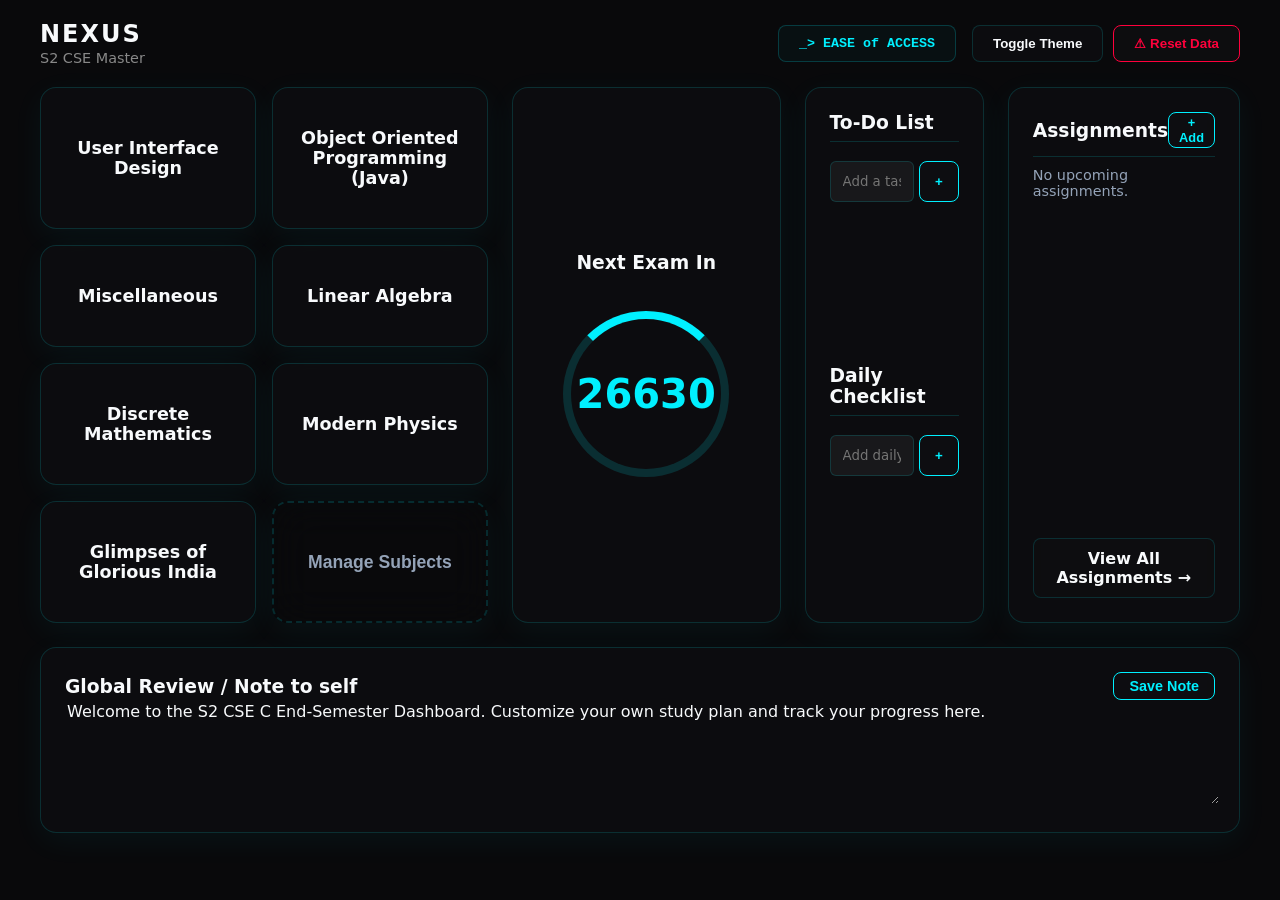
<file: index.html>
<!DOCTYPE html>
<html lang="en">
<head>
    <meta charset="UTF-8">
    <meta name="viewport" content="width=device-width, initial-scale=1.0">
    <title>Project Nexus | Dashboard</title>
   <link rel="stylesheet" href="global.css?v=2">
    <link rel="stylesheet" href="layout.css">
    <script>
        (function() {
            // 1. Lock all transitions instantly
            document.documentElement.classList.add('preload-theme');
            // 2. Set the correct theme
            const savedTheme = localStorage.getItem('nexus-theme') || 'dark';
            document.documentElement.setAttribute('data-theme', savedTheme);
        })();
    </script>
    <style>
        .list-container {
            display: flex; flex-direction: column; gap: 8px; 
            max-height: 180px; overflow-y: auto; padding-right: 5px;
        }
        
        .list-item {
            display: flex; justify-content: space-between; align-items: center;
            background: rgba(0,0,0,0.05); padding: 8px 12px; border-radius: 6px;
            border-left: 3px solid var(--accent); transition: background 0.2s;
        }
        [data-theme="dark"] .list-item { background: rgba(255,255,255,0.05); }
        .list-item:hover { background: rgba(0,0,0,0.1); }
        [data-theme="dark"] .list-item:hover { background: rgba(255,255,255,0.1); }

        .list-text { font-size: 0.9rem; flex-grow: 1; margin-left: 10px; cursor: pointer; }
        .list-text.done { text-decoration: line-through; color: var(--text-secondary); opacity: 0.6; }
        
        .action-link { background: transparent; border: none; font-size: 0.85rem; font-weight: bold; cursor: pointer; padding: 0; }
        .action-link:hover { text-decoration: underline; }

        .delete-btn-simple { background: transparent; border: none; color: var(--text-secondary); cursor: pointer; font-size: 1.2rem; line-height: 1; }
        .delete-btn-simple:hover { color: var(--danger); }

        .mini-assignment {
            display: flex; justify-content: space-between; align-items: center;
            padding: 10px 0; border-bottom: 1px solid var(--border);
        }
        .mini-assignment:last-child { border-bottom: none; }
        
        .list-container::-webkit-scrollbar { width: 4px; }
        .list-container::-webkit-scrollbar-thumb { background: var(--border); border-radius: 4px; }
        
        .manage-list-item {
            display: flex; justify-content: space-between; align-items: center;
            padding: 12px; border: 1px solid var(--border); border-radius: 8px;
            background: rgba(0,0,0,0.02);
        }
        [data-theme="dark"] .manage-list-item { background: rgba(255,255,255,0.02); }
    </style>
</head>
<body>
<!-- Top Navigation -->
       <!-- Top Navigation -->
        <header class="top-nav">
            <div class="logo">
                <h1 class="nexus-brand">NEXUS</h1>
                <span style="font-size: 0.9rem; color: #888;">S2 CSE Master</span>
            </div>
            <div class="controls">
                <button onclick="window.location.href='terminal.html'" class="nexus-btn terminal-btn">_> EASE of ACCESS</button>
                <button id="theme-toggle" class="nexus-btn">Toggle Theme</button>
             <!--   <button id="reset-btn" class="nexus-btn danger-btn">⚠️ Reset Data</button> -->
            </div>
        </header>
    <main class="page-container home-grid">
        <!-- Subjects Grid -->
        <section class="subjects-section" id="subject-grid-container">
            <!-- Subjects injected by JS -->
        </section>

        <!-- Center Countdown -->
        <section class="center-section">
            <div class="nexus-card countdown-card">
                <h3>Next Exam In</h3>
                <div style="width: 150px; height: 150px; border-radius: 50%; border: 8px solid var(--border); border-top-color: var(--accent); display: flex; align-items: center; justify-content: center; margin-top: 20px;">
                    <span id="global-countdown" style="font-size: 2.5rem; font-weight: bold; color: var(--accent);">--</span>
                </div>
            </div>
        </section>

        <!-- BLOCK 1: To-Do & Daily Checklist -->
        <section class="nexus-card" style="display: flex; flex-direction: column; gap: 20px;">
            <div style="flex: 1; display: flex; flex-direction: column;">
                <h3 style="margin-top: 0; border-bottom: 1px solid var(--border); padding-bottom: 8px;">To-Do List</h3>
                <div style="display: flex; gap: 5px; margin-bottom: 10px;">
                    <input type="text" id="new-todo-input" class="nexus-input" style="margin: 0;" placeholder="Add a task...">
                    <button class="nexus-btn accent-btn" onclick="addListItem('todos', 'new-todo-input')" style="padding: 0 15px;">+</button>
                </div>
                <div class="list-container" id="todo-list"></div>
            </div>

            <div style="flex: 1; display: flex; flex-direction: column;">
                <h3 style="margin-top: 0; border-bottom: 1px solid var(--border); padding-bottom: 8px;">Daily Checklist</h3>
                <div style="display: flex; gap: 5px; margin-bottom: 10px;">
                    <input type="text" id="new-check-input" class="nexus-input" style="margin: 0;" placeholder="Add daily habit...">
                    <button class="nexus-btn accent-btn" onclick="addListItem('dailyChecklist', 'new-check-input')" style="padding: 0 15px;">+</button>
                </div>
                <div class="list-container" id="checklist-list"></div>
            </div>
        </section>
        
        <!-- BLOCK 2: Upcoming Assignments Overview -->
        <section class="nexus-card" style="display: flex; flex-direction: column; justify-content: space-between;">
            <div>
                <div style="display: flex; justify-content: space-between; align-items: center; border-bottom: 1px solid var(--border); padding-bottom: 8px; margin-bottom: 10px;">
                    <h3 style="margin: 0;">Assignments</h3>
                    <button class="nexus-btn accent-btn" onclick="openAddModal()" style="padding: 2px 10px; font-size: 0.8rem;">+ Add</button>
                </div>
                <div id="mini-assignments-list" style="display: flex; flex-direction: column; gap: 5px;"></div>
            </div>
            
            <a href="assignments.html" class="nexus-btn" style="text-align: center; text-decoration: none; margin-top: 15px; display: block;">
                View All Assignments &rarr;
            </a>
        </section>

        <!-- Global Review Footer -->
        <section class="nexus-card global-review">
            <div style="display: flex; justify-content: space-between; align-items: center;">
                <h3 style="margin: 0;">Global Review / Note to self</h3>
                <button class="nexus-btn accent-btn" onclick="saveGlobalNote()" style="padding: 5px 15px; font-size: 0.9rem;">Save Note</button>
            </div>
            <textarea id="global-note" placeholder="Jot down overall exam strategies, daily goals, or cross-subject notes here..."></textarea>
        </section>
    </main>

    <!-- Modal: Add Assignment -->
    <div id="add-modal" class="modal-overlay">
        <div class="nexus-card" style="width: 400px;">
            <h3>Quick Add Assignment</h3>
            <div style="margin-top: 20px;">
                <input type="text" id="task-title" placeholder="Assignment Title" class="nexus-input">
                <input type="date" id="task-date" class="nexus-input">
                <select id="task-subject" class="nexus-input"></select>
                <div style="display: flex; justify-content: flex-end; gap: 10px;">
                    <button class="nexus-btn" onclick="closeAddModal()">Cancel</button>
                    <button class="nexus-btn accent-btn" onclick="saveAssignment()">Save Task</button>
                </div>
            </div>
        </div>
    </div>

    <!-- NEW Modal: Manage Subjects Master Hub -->
    <div id="manage-subjects-modal" class="modal-overlay">
        <div class="nexus-card" style="width: 550px; max-height: 85vh; display: flex; flex-direction: column;">
            <div style="display: flex; justify-content: space-between; align-items: center; border-bottom: 1px solid var(--border); padding-bottom: 15px; margin-bottom: 15px;">
                <h2 style="margin: 0;">Manage Subjects</h2>
                <button class="nexus-btn accent-btn" onclick="openSubjectForm()" style="padding: 5px 15px; font-size: 0.9rem;">+ New Subject</button>
            </div>
            
            <div id="manage-subjects-list" style="overflow-y: auto; display: flex; flex-direction: column; gap: 10px; padding-right: 5px; flex-grow: 1;">
                <!-- Subject rows injected by JS -->
            </div>
            
            <div style="display: flex; justify-content: flex-end; margin-top: 20px; padding-top: 15px; border-top: 1px solid var(--border);">
                <button class="nexus-btn" onclick="closeManageSubjectsModal()">Done</button>
            </div>
        </div>
    </div>

    <!-- Modal: Subject Form (Used for both Create and Edit) -->
    <div id="subject-form-modal" class="modal-overlay" style="z-index: 1050;">
        <div class="nexus-card" style="width: 400px;">
            <h3 id="subject-form-title">Create New Subject</h3>
            <div style="margin-top: 20px;">
                <input type="hidden" id="edit-sub-id">
                <input type="text" id="new-sub-name" placeholder="Subject Name (e.g., Computer Networks)" class="nexus-input">
                <input type="text" id="new-sub-code" placeholder="Course Code (e.g., 23CSE211)" class="nexus-input">
                <label style="font-size: 0.85rem; color: var(--text-secondary); margin-bottom: 5px; display:block;">Target Exam Date:</label>
                <input type="date" id="new-sub-date" class="nexus-input">
                <div style="display: flex; justify-content: flex-end; gap: 10px;">
                    <button class="nexus-btn" onclick="closeSubjectForm()">Cancel</button>
                    <button class="nexus-btn accent-btn" onclick="saveSubject()">Save</button>
                </div>
            </div>
        </div>
    </div>

    <script src="data.js"></script>
    <script src="core.js"></script>
    <script>
        document.addEventListener('DOMContentLoaded', () => {
            patchDatabase();
            renderDashboard();
        });

        function patchDatabase() {
            const db = NexusDB.get();
            let needsSave = false;
            if (!db.todos) { db.todos = []; needsSave = true; }
            if (!db.dailyChecklist) { db.dailyChecklist = []; needsSave = true; }
            if (needsSave) NexusDB.save(db);
        }

        function renderDashboard() {
            const db = NexusDB.get();
            const grid = document.getElementById('subject-grid-container');
            grid.innerHTML = '';
            
            // Clean Subject Cards (No inline delete button)
            db.subjects.forEach(sub => {
                grid.innerHTML += `<a href="subject.html?id=${sub.id}" class="nexus-card subject-card">${sub.name}</a>`;
            });
            
            // The cleanly styled "Manage" button
            grid.innerHTML += `<button onclick="openManageSubjectsModal()" class="nexus-card subject-card" style="background: transparent; border: 2px dashed var(--border); cursor: pointer; color: var(--text-secondary);">Manage Subjects</button>`;

            document.getElementById('global-note').value = db.globalReview || "";
            const futureExams = db.subjects.map(s => NexusDB.getDaysLeft(s.examDate)).filter(d => d >= 0);
            if(futureExams.length > 0) {
                document.getElementById('global-countdown').innerText = Math.min(...futureExams);
            } else {
                document.getElementById('global-countdown').innerText = "--";
            }

            populateSubjectDropdown();
            renderLists();
            renderMiniAssignments();
        }

        // --- NEW: Centralized Manage Subjects Logic ---
        function openManageSubjectsModal() {
            renderManageSubjectsList();
            document.getElementById('manage-subjects-modal').style.display = 'flex';
        }

        function closeManageSubjectsModal() {
            document.getElementById('manage-subjects-modal').style.display = 'none';
        }

        function renderManageSubjectsList() {
            const db = NexusDB.get();
            const list = document.getElementById('manage-subjects-list');
            list.innerHTML = '';

            if (db.subjects.length === 0) {
                list.innerHTML = `<span style="color: var(--text-secondary); text-align: center; margin-top: 20px;">No subjects found. Create one to get started.</span>`;
                return;
            }

            db.subjects.forEach(sub => {
                const daysLeft = NexusDB.getDaysLeft(sub.examDate);
                list.innerHTML += `
                    <div class="manage-list-item">
                        <div>
                            <div style="font-weight: 600; font-size: 1.05rem;">${sub.name}</div>
                            <div style="font-size: 0.8rem; color: var(--text-secondary);">Exam in ${daysLeft} days &bull; Code: ${sub.courseCode || 'N/A'}</div>
                        </div>
                        <div style="display: flex; gap: 15px;">
                            <button class="action-link" style="color: var(--accent);" onclick="openSubjectForm('${sub.id}')">Edit</button>
                            <button class="action-link" style="color: var(--danger);" onclick="deleteSubject('${sub.id}')">Delete</button>
                        </div>
                    </div>
                `;
            });
        }

        function openSubjectForm(editId = null) {
            const title = document.getElementById('subject-form-title');
            document.getElementById('edit-sub-id').value = '';
            document.getElementById('new-sub-name').value = '';
            document.getElementById('new-sub-code').value = '';
            document.getElementById('new-sub-date').value = '';

            if (editId) {
                title.innerText = "Edit Subject";
                const db = NexusDB.get();
                const sub = db.subjects.find(s => s.id === editId);
                if (sub) {
                    document.getElementById('edit-sub-id').value = sub.id;
                    document.getElementById('new-sub-name').value = sub.name;
                    document.getElementById('new-sub-code').value = sub.courseCode || '';
                    document.getElementById('new-sub-date').value = sub.examDate;
                }
            } else {
                title.innerText = "Create New Subject";
            }

            document.getElementById('subject-form-modal').style.display = 'flex';
        }

        function closeSubjectForm() { 
            document.getElementById('subject-form-modal').style.display = 'none'; 
        }

        function saveSubject() {
            const id = document.getElementById('edit-sub-id').value;
            const name = document.getElementById('new-sub-name').value;
            const code = document.getElementById('new-sub-code').value;
            const date = document.getElementById('new-sub-date').value;

            if (!name || !date) return alert("Subject Name and Exam Date are strictly required.");

            const db = NexusDB.get();

            if (id) {
                // Update Existing
                const sub = db.subjects.find(s => s.id === id);
                if (sub) {
                    sub.name = name;
                    sub.courseCode = code;
                    sub.examDate = date;
                }
            } else {
                // Create New
                db.subjects.push({
                    id: 'subj_' + Date.now(),
                    name: name,
                    courseCode: code || "N/A",
                    examDate: date,
                    syllabus: [] 
                });
            }
            
            NexusDB.save(db);
            closeSubjectForm();
            
            // Re-render both the dashboard grid and the open manage list
            renderManageSubjectsList();
            renderDashboard(); 
        }

        function deleteSubject(subjectId) {
            if (!confirm("Are you sure you want to delete this subject? This will permanently remove its syllabus, resources, and all tied assignments.")) return;

            const db = NexusDB.get();
            db.subjects = db.subjects.filter(s => s.id !== subjectId);
            
            if (db.assignments) {
                db.assignments = db.assignments.filter(a => a.subjectId !== subjectId);
            }
            if (db.resources) {
                db.resources = db.resources.filter(r => r.subjectId !== subjectId);
            }

            NexusDB.save(db);
            renderManageSubjectsList(); // Update the modal view instantly
            renderDashboard();          // Update the background grid instantly
        }

        // --- Standard Dashboard Logic ---
        function renderLists() {
            const db = NexusDB.get();
            const todoContainer = document.getElementById('todo-list');
            const checkContainer = document.getElementById('checklist-list');
            
            todoContainer.innerHTML = '';
            checkContainer.innerHTML = '';

            const createHTML = (item, type) => `
                <div class="list-item" style="border-left-color: ${item.done ? 'var(--text-secondary)' : 'var(--accent)'}">
                    <input type="checkbox" ${item.done ? 'checked' : ''} onchange="toggleListItem('${type}', '${item.id}')" style="cursor: pointer; accent-color: var(--accent);">
                    <span class="list-text ${item.done ? 'done' : ''}" onclick="toggleListItem('${type}', '${item.id}')">${item.text}</span>
                    <button class="delete-btn-simple" onclick="deleteListItem('${type}', '${item.id}')">&times;</button>
                </div>
            `;

            db.todos.forEach(item => todoContainer.innerHTML += createHTML(item, 'todos'));
            db.dailyChecklist.forEach(item => checkContainer.innerHTML += createHTML(item, 'dailyChecklist'));
        }

        function addListItem(type, inputId) {
            const input = document.getElementById(inputId);
            const text = input.value.trim();
            if (!text) return;

            const db = NexusDB.get();
            db[type].push({ id: 'l_' + Date.now(), text: text, done: false });
            NexusDB.save(db);
            
            input.value = '';
            renderLists();
        }

        function toggleListItem(type, itemId) {
            const db = NexusDB.get();
            const item = db[type].find(i => i.id === itemId);
            if (item) item.done = !item.done;
            NexusDB.save(db);
            renderLists();
        }

        function deleteListItem(type, itemId) {
            const db = NexusDB.get();
            db[type] = db[type].filter(i => i.id !== itemId);
            NexusDB.save(db);
            renderLists();
        }

        function renderMiniAssignments() {
            const db = NexusDB.get();
            const container = document.getElementById('mini-assignments-list');
            container.innerHTML = '';

            const sorted = db.assignments
                .sort((a, b) => new Date(a.dueDate) - new Date(b.dueDate))
                .filter(a => NexusDB.getDaysLeft(a.dueDate) >= 0)
                .slice(0, 4);

            if (sorted.length === 0) {
                container.innerHTML = `<span style="color: var(--text-secondary); font-size: 0.9rem;">No upcoming assignments.</span>`;
                return;
            }

            sorted.forEach(task => {
                const daysLeft = NexusDB.getDaysLeft(task.dueDate);
                let color = 'var(--accent)';
                if (daysLeft <= 3) color = 'var(--warning)';
                if (daysLeft === 0) color = 'var(--danger)';

                container.innerHTML += `
                    <div class="mini-assignment">
                        <span style="font-size: 0.9rem; font-weight: 500; white-space: nowrap; overflow: hidden; text-overflow: ellipsis; max-width: 70%;">${task.title}</span>
                        <span style="color: ${color}; font-size: 0.85rem; font-weight: bold;">${daysLeft}d left</span>
                    </div>
                `;
            });
        }

        function saveGlobalNote() {
            const db = NexusDB.get();
            db.globalReview = document.getElementById('global-note').value;
            NexusDB.save(db);
            alert("Global note saved.");
        }

        function populateSubjectDropdown() {
            const select = document.getElementById('task-subject');
            select.innerHTML = '<option value="none" style="color: black;">General (No Subject)</option>';
            NexusDB.get().subjects.forEach(sub => {
                select.innerHTML += `<option value="${sub.id}" style="color: black;">${sub.name}</option>`;
            });
        }

        function openAddModal() { document.getElementById('add-modal').style.display = 'flex'; }
        function closeAddModal() { 
            document.getElementById('add-modal').style.display = 'none'; 
            document.getElementById('task-title').value = ''; 
            document.getElementById('task-date').value = ''; 
        }

        function saveAssignment() {
            const title = document.getElementById('task-title').value;
            const date = document.getElementById('task-date').value;
            const subj = document.getElementById('task-subject').value;

            if (!title || !date) return alert("Title and date required.");

            const db = NexusDB.get();
            db.assignments.push({ id: 'a_' + Date.now(), title, subjectId: subj, dueDate: date });
            NexusDB.save(db);
            
            closeAddModal();
            renderDashboard(); 
        }
    </script>
</body>
</html>
</file>
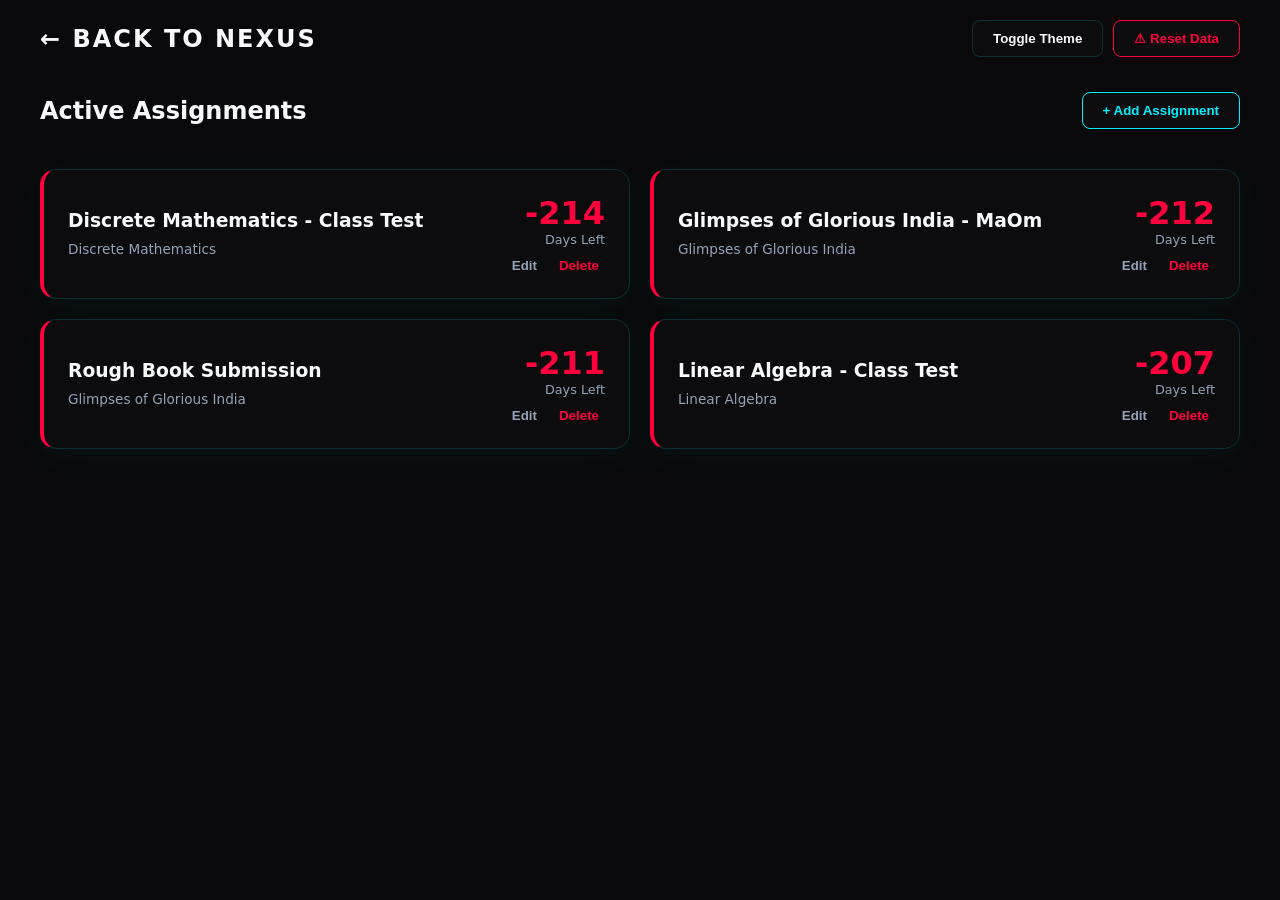
<file: assignments.html>
<!DOCTYPE html>
<html lang="en">
<head>
    <meta charset="UTF-8">
    <meta name="viewport" content="width=device-width, initial-scale=1.0">
    <title>Project Nexus | Assignments</title>
    <link rel="stylesheet" href="global.css">
    <link rel="stylesheet" href="layout.css">
    <script>
        (function() {
            // 1. Lock all transitions instantly
            document.documentElement.classList.add('preload-theme');
            // 2. Set the correct theme
            const savedTheme = localStorage.getItem('nexus-theme') || 'dark';
            document.documentElement.setAttribute('data-theme', savedTheme);
        })();
    </script>
</head>
<body>
    <header class="top-nav">
        <!-- Back link is now dynamic -->
        <h1 class="nexus-brand"><a id="back-link" href="index.html">&larr; BACK TO NEXUS</a></h1>
        <button id="theme-toggle" class="nexus-btn">Toggle Theme</button>
    </header>

    <main class="page-container">
        <div style="display: flex; justify-content: space-between; align-items: center; margin-bottom: 24px;">
            <!-- Title is now dynamic -->
            <h2 id="page-title">Active Assignments</h2>
            <button class="nexus-btn accent-btn" onclick="openAddModal()">+ Add Assignment</button>
        </div>
        <div id="assignment-grid" class="assignments-grid"></div>
    </main>

    <!-- Modal with Hidden Edit ID -->
    <div id="add-modal" class="modal-overlay">
        <div class="nexus-card" style="width: 400px;">
            <h3 id="modal-title">Add New Assignment</h3>
            <div style="margin-top: 20px;">
                <input type="hidden" id="edit-task-id">
                <input type="text" id="task-title" placeholder="Assignment Title" class="nexus-input">
                <input type="date" id="task-date" class="nexus-input">
                <select id="task-subject" class="nexus-input"></select>
                
                <div style="display: flex; justify-content: flex-end; gap: 10px;">
                    <button class="nexus-btn" onclick="closeAddModal()">Cancel</button>
                    <button class="nexus-btn accent-btn" onclick="saveAssignment()">Save</button>
                </div>
            </div>
        </div>
    </div>

    <script src="data.js"></script>
    <script src="core.js"></script>
    <script src="assignments.js"></script>
</body>
</html>
</file>
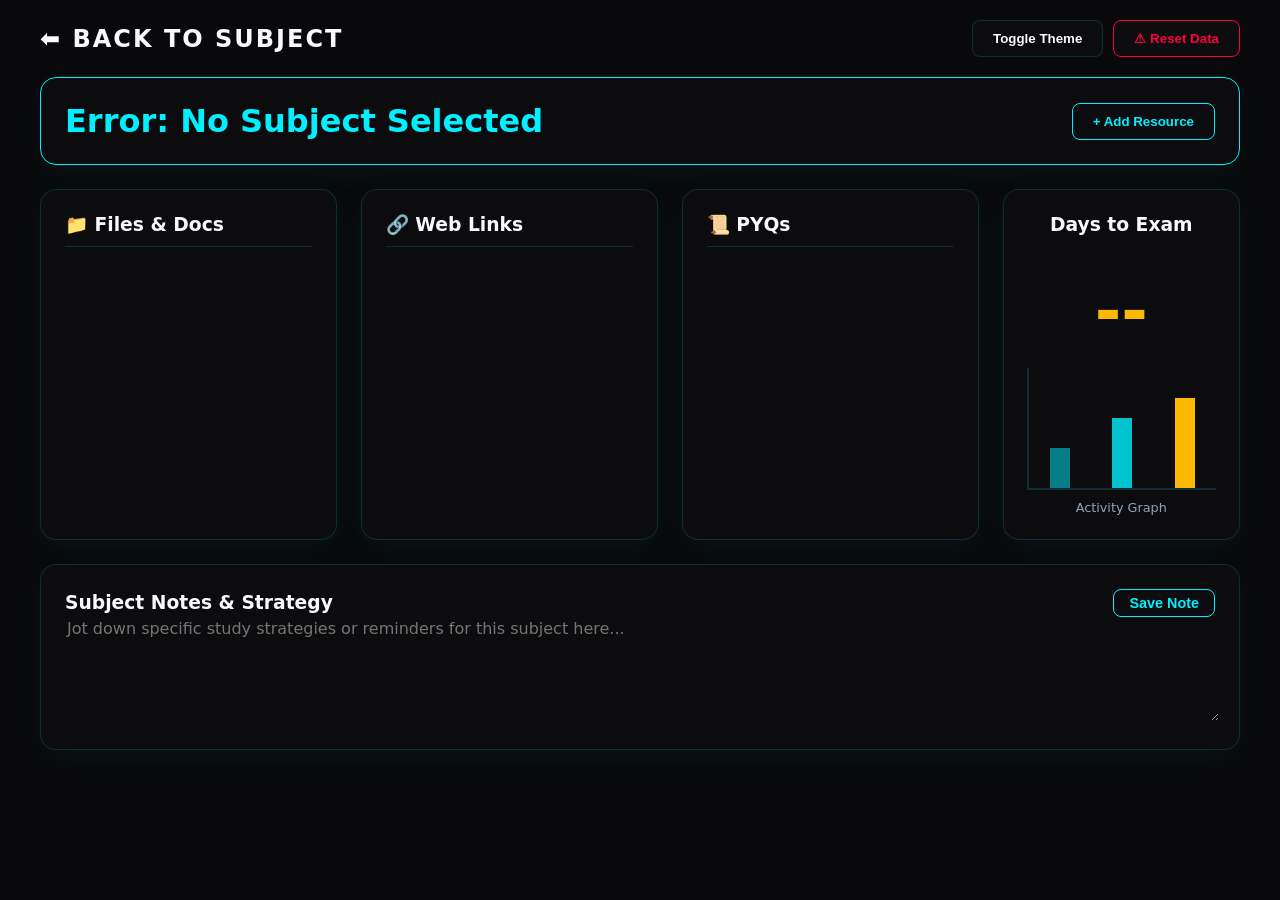
<file: resources.html>
<!DOCTYPE html>
<html lang="en">
<head>
    <meta charset="UTF-8">
    <meta name="viewport" content="width=device-width, initial-scale=1.0">
    <title>Project Nexus | Resources</title>
    <link rel="stylesheet" href="global.css">
    <link rel="stylesheet" href="layout.css">
    <head>
    <!-- Your existing meta and link tags... -->
    <script>
        (function() {
            // 1. Lock all transitions instantly
            document.documentElement.classList.add('preload-theme');
            // 2. Set the correct theme
            const savedTheme = localStorage.getItem('nexus-theme') || 'dark';
            document.documentElement.setAttribute('data-theme', savedTheme);
        })();
    </script>
    <!-- FIX: Anti-Flashbang Theme Initializer -->
    
</head>
    <style>
        .resources-grid {
            display: grid;
            grid-template-columns: 1fr 1fr 1fr 0.8fr;
            gap: 24px;
            margin-bottom: 24px;
            align-items: stretch;
        }

        .resource-column {
            display: flex;
            flex-direction: column;
            gap: 15px;
        }

        .resource-item {
            background: rgba(0,0,0,0.1);
            border-left: 3px solid var(--accent);
            padding: 15px;
            border-radius: 8px;
            display: flex;
            justify-content: space-between;
            align-items: center;
            transition: background 0.2s;
        }
        [data-theme="dark"] .resource-item { background: rgba(255,255,255,0.05); }
        .resource-item:hover { background: rgba(0,0,0,0.15); }
        [data-theme="dark"] .resource-item:hover { background: rgba(255,255,255,0.1); }

        .resource-link {
            color: var(--text-primary);
            text-decoration: none;
            font-weight: 600;
        }
        .resource-link:hover { color: var(--accent); text-decoration: underline; }

        .delete-btn {
            background: transparent;
            border: none;
            color: var(--text-secondary);
            cursor: pointer;
            font-size: 1.2rem;
            line-height: 1;
        }
        .delete-btn:hover { color: var(--danger); }
    </style>
</head>
<body>
    <header class="top-nav">
        <h1 class="nexus-brand"><a id="back-link" href="index.html">⬅ BACK TO SUBJECT</a></h1>
        <button id="theme-toggle" class="nexus-btn">Toggle Theme</button>
    </header>

    <main class="page-container">
        <div class="nexus-card" style="margin-bottom: 24px; display: flex; justify-content: space-between; align-items: center; border-color: var(--accent);">
            <h1 id="subject-title" style="margin: 0; color: var(--accent);">Loading Resources...</h1>
            <button class="nexus-btn accent-btn" onclick="openResourceModal()">+ Add Resource</button>
        </div>

        <div class="resources-grid">
            <!-- Column 1: Files -->
            <div class="nexus-card resource-column">
                <h3 style="margin-top: 0; border-bottom: 1px solid var(--border); padding-bottom: 10px;">📁 Files & Docs</h3>
                <div id="list-files" style="display: flex; flex-direction: column; gap: 10px;"></div>
            </div>

            <!-- Column 2: Links -->
            <div class="nexus-card resource-column">
                <h3 style="margin-top: 0; border-bottom: 1px solid var(--border); padding-bottom: 10px;">🔗 Web Links</h3>
                <div id="list-links" style="display: flex; flex-direction: column; gap: 10px;"></div>
            </div>

            <!-- Column 3: PYQs -->
            <div class="nexus-card resource-column">
                <h3 style="margin-top: 0; border-bottom: 1px solid var(--border); padding-bottom: 10px;">📜 PYQs</h3>
                <div id="list-pyqs" style="display: flex; flex-direction: column; gap: 10px;"></div>
            </div>

            <!-- Column 4: Metrics / Graph -->
            <div class="nexus-card" style="display: flex; flex-direction: column; align-items: center; text-align: center;">
                <h3 style="margin-top: 0;">Days to Exam</h3>
                <div id="exam-countdown" style="font-size: 4rem; font-weight: bold; color: var(--warning); margin: 20px 0;">--</div>
                <div style="width: 100%; height: 100px; border-bottom: 2px solid var(--border); border-left: 2px solid var(--border); display: flex; align-items: flex-end; justify-content: space-around; padding-top: 20px;">
                    <!-- Placeholder for the bar graph in your wireframe -->
                    <div style="width: 20px; height: 40%; background: var(--accent); opacity: 0.5;"></div>
                    <div style="width: 20px; height: 70%; background: var(--accent); opacity: 0.8;"></div>
                    <div style="width: 20px; height: 90%; background: var(--warning);"></div>
                </div>
                <span style="font-size: 0.8rem; color: var(--text-secondary); margin-top: 10px;">Activity Graph</span>
            </div>
        </div>

        <!-- Footer Note -->
        <div class="nexus-card global-review">
            <div style="display: flex; justify-content: space-between; align-items: center;">
                <h3 style="margin: 0;">Subject Notes & Strategy</h3>
                <button class="nexus-btn accent-btn" onclick="saveSubjectNote()" style="padding: 5px 15px; font-size: 0.9rem;">Save Note</button>
            </div>
            <textarea id="subject-note" placeholder="Jot down specific study strategies or reminders for this subject here..."></textarea>
        </div>
    </main>

    <!-- Add Resource Modal -->
    <div id="resource-modal" class="modal-overlay">
        <div class="nexus-card" style="width: 400px;">
            <h3>Add New Resource</h3>
            <div style="margin-top: 20px;">
                <input type="text" id="res-title" placeholder="Resource Title (e.g., Chapter 1 PDF)" class="nexus-input">
                <input type="text" id="res-url" placeholder="URL or File Path" class="nexus-input">
                <select id="res-type" class="nexus-input">
                    <option value="file" style="color: black;">File / Document</option>
                    <option value="link" style="color: black;">Web Link</option>
                    <option value="pyq" style="color: black;">Previous Year Question (PYQ)</option>
                </select>
                <div style="display: flex; justify-content: flex-end; gap: 10px;">
                    <button class="nexus-btn" onclick="closeResourceModal()">Cancel</button>
                    <button class="nexus-btn accent-btn" onclick="saveResource()">Save</button>
                </div>
            </div>
        </div>
    </div>

    <script src="data.js"></script>
    <script src="core.js"></script>
    <script src="resources.js"></script>
</body>
</html>
</file>
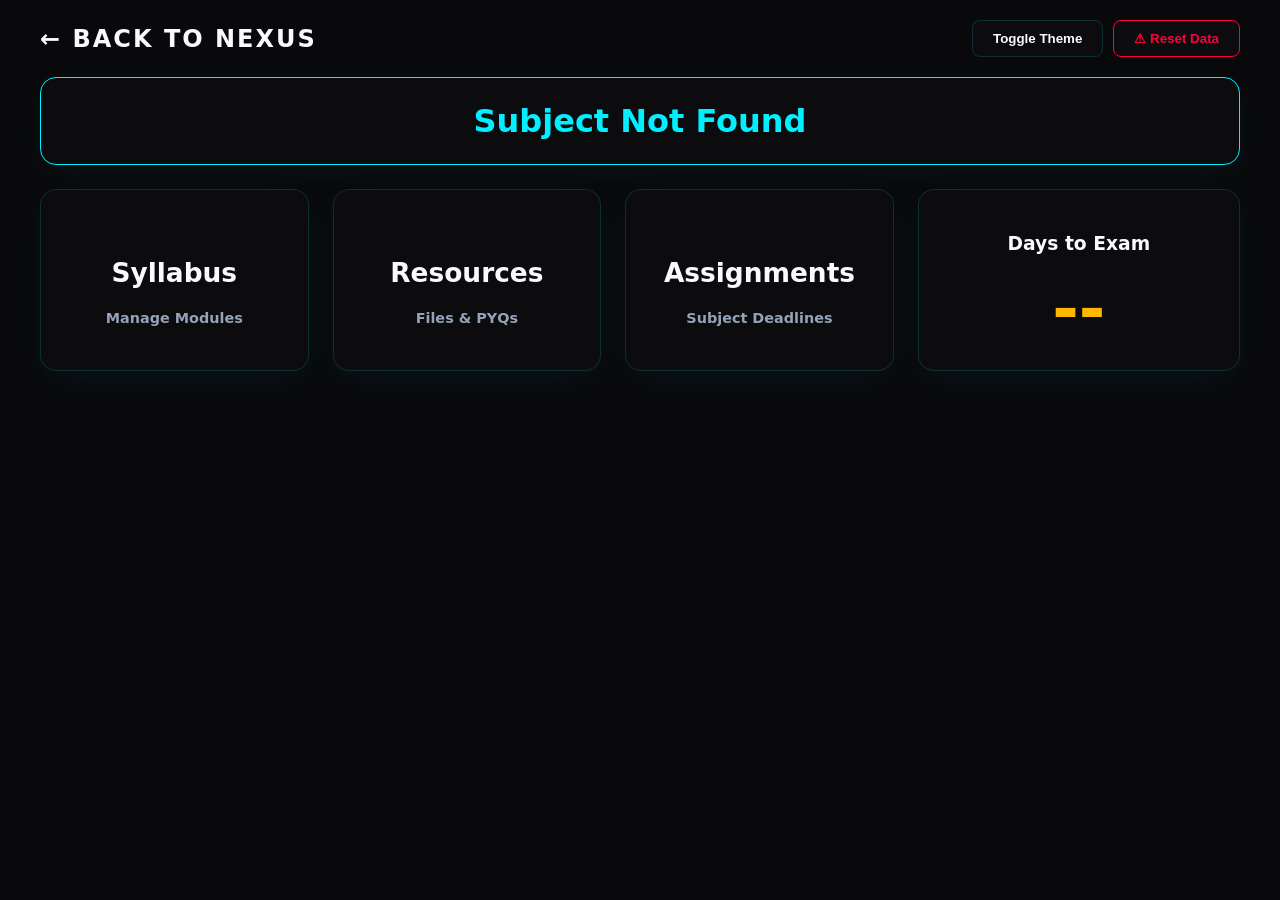
<file: subject.html>
<!DOCTYPE html>
<html lang="en">
<head>
    <meta charset="UTF-8">
    <meta name="viewport" content="width=device-width, initial-scale=1.0">
    <title>Project Nexus | Subject View</title>
    <link rel="stylesheet" href="global.css">
    <link rel="stylesheet" href="layout.css">
    <script>
        (function() {
            // 1. Lock all transitions instantly
            document.documentElement.classList.add('preload-theme');
            // 2. Set the correct theme
            const savedTheme = localStorage.getItem('nexus-theme') || 'dark';
            document.documentElement.setAttribute('data-theme', savedTheme);
        })();
    </script>
</head>
<body>
    <header class="top-nav">
        <h1 class="nexus-brand"><a href="index.html">&larr; BACK TO NEXUS</a></h1>
        <button id="theme-toggle" class="nexus-btn">Toggle Theme</button>
    </header>

    <main class="page-container">
        <div class="nexus-card" style="margin-bottom: 24px; text-align: center; border-color: var(--accent);">
            <h1 id="sub-title" style="margin: 0; color: var(--accent);">Loading...</h1>
        </div>

        <!-- UPDATED GRID: 4 Columns to fit the new Assignments Hub -->
        <div style="display: grid; grid-template-columns: 1fr 1fr 1fr 1.2fr; gap: 24px;">
            <a id="link-syllabus" href="#" class="nexus-card subject-card" style="flex-direction: column;">
                <h2>Syllabus</h2>
                <span style="color: var(--text-secondary); font-size: 0.9rem;">Manage Modules</span>
            </a>
            <a id="link-resources" href="#" class="nexus-card subject-card" style="flex-direction: column;">
                <h2>Resources</h2>
                <span style="color: var(--text-secondary); font-size: 0.9rem;">Files & PYQs</span>
            </a>
            <a id="link-assignments" href="#" class="nexus-card subject-card" style="flex-direction: column;">
                <h2>Assignments</h2>
                <span style="color: var(--text-secondary); font-size: 0.9rem;">Subject Deadlines</span>
            </a>
            <div class="nexus-card" style="display: flex; flex-direction: column; align-items: center; justify-content: center;">
                <h3>Days to Exam</h3>
                <div style="font-size: 4rem; font-weight: bold; color: var(--warning);" id="exam-countdown">--</div>
            </div>
        </div>
    </main>

    <script src="data.js"></script>
    <script src="core.js"></script>
    <script>
        document.addEventListener('DOMContentLoaded', () => {
            const urlParams = new URLSearchParams(window.location.search);
            const subjectId = urlParams.get('id');
            const db = NexusDB.get();
            
            const subjectData = db.subjects.find(s => s.id === subjectId);
            
            if(subjectData) {
                document.getElementById('sub-title').innerText = subjectData.name;
                document.getElementById('exam-countdown').innerText = NexusDB.getDaysLeft(subjectData.examDate);
                
                // Route the buttons dynamically
                document.getElementById('link-syllabus').href = `syllabus.html?id=${subjectId}`;
                document.getElementById('link-resources').href = `resources.html?id=${subjectId}`;
                document.getElementById('link-assignments').href = `assignments.html?id=${subjectId}`;
            } else {
                document.getElementById('sub-title').innerText = "Subject Not Found";
            }
        });
    </script>
</body>
</html>
</file>
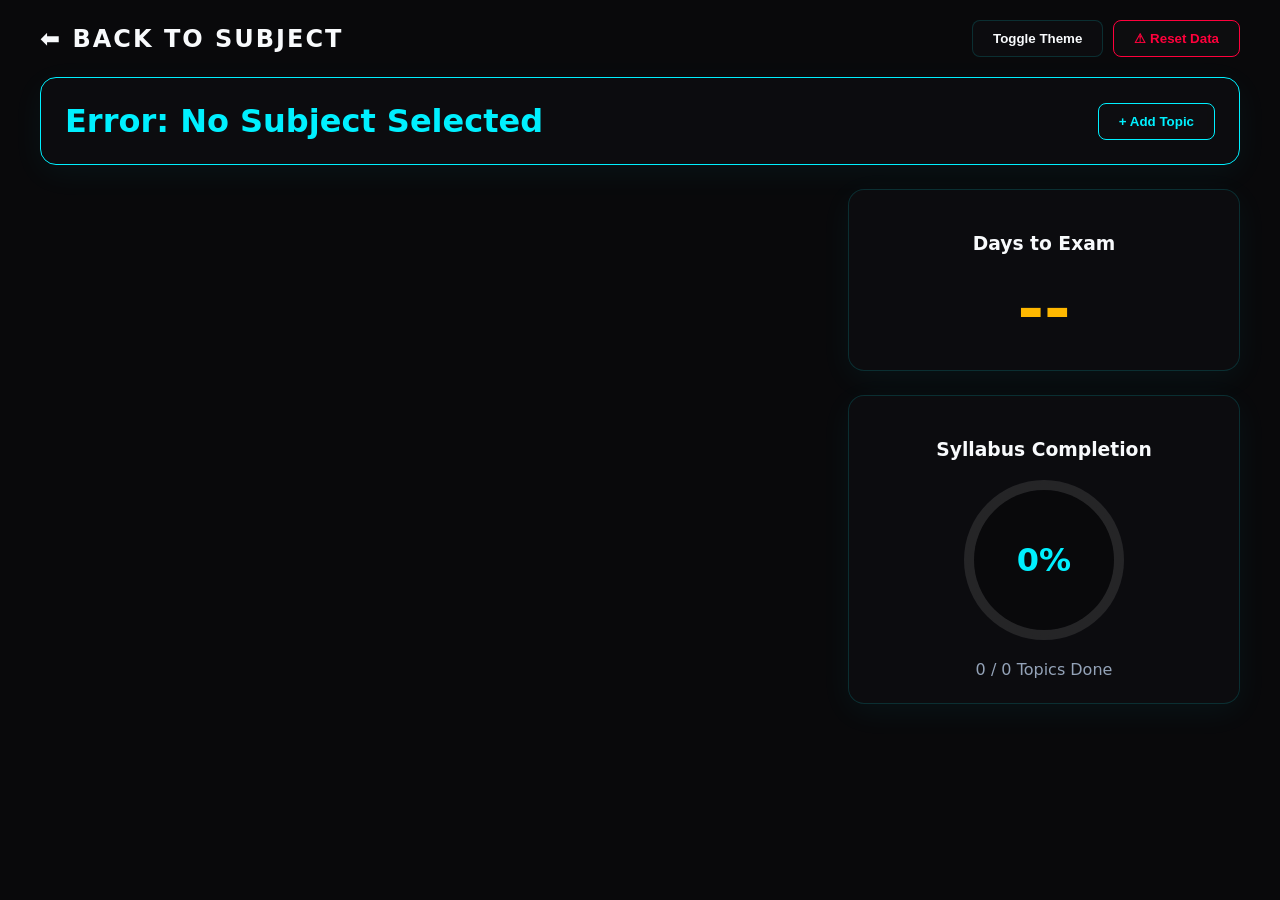
<file: syllabus.html>
<!DOCTYPE html>
<html lang="en">
<head>
    <meta charset="UTF-8">
    <meta name="viewport" content="width=device-width, initial-scale=1.0">
    <title>Project Nexus | Syllabus</title>
    <link rel="stylesheet" href="global.css">
    <link rel="stylesheet" href="layout.css">
    
    <!-- Your existing meta and link tags... -->
    
    <!-- FIX: Anti-Flashbang Theme Initializer -->
   
    <script>
        (function() {
            // 1. Lock all transitions instantly
            document.documentElement.classList.add('preload-theme');
            // 2. Set the correct theme
            const savedTheme = localStorage.getItem('nexus-theme') || 'dark';
            document.documentElement.setAttribute('data-theme', savedTheme);
        })();
    </script>

    <style>
        .syllabus-grid { display: grid; grid-template-columns: 2fr 1fr; gap: 24px; }
        
        .topic-card {
            display: flex;
            background: var(--surface);
            border: 1px solid var(--border);
            border-radius: 12px;
            margin-bottom: 16px;
            overflow: hidden;
            transition: border-color 0.3s;
        }

        .topic-controls {
            flex: 1;
            padding: 20px;
            border-right: 1px solid var(--border);
            display: flex;
            flex-direction: column;
            gap: 10px;
        }

        .topic-notes { flex: 1.5; padding: 20px; }
        .topic-notes textarea {
            width: 100%; height: 100%; background: transparent; border: none;
            color: var(--text-primary); font-family: inherit; resize: none; outline: none;
        }

        .status-label {
            display: flex; align-items: center; gap: 8px; cursor: pointer;
            font-size: 0.9rem; color: var(--text-secondary); padding: 6px 10px;
            border-radius: 6px; transition: all 0.2s; border: 1px solid transparent;
        }
        .status-label:hover { background: rgba(255,255,255,0.05); }
        input[type="radio"] { accent-color: var(--accent); cursor: pointer; }

        /* --- FIXED: Flawless Progress Ring --- */
        .progress-ring-container {
            width: 160px;
            height: 160px;
            border-radius: 50%;
            /* The gradient handles both the empty track and the filled progress */
            background: conic-gradient(var(--accent) 0%, rgba(255,255,255,0.1) 0%);
            display: flex;
            align-items: center;
            justify-content: center;
            margin: 20px auto;
        }
        [data-theme="light"] .progress-ring-container {
            background: conic-gradient(var(--accent) 0%, rgba(0,0,0,0.1) 0%);
        }
        
        .progress-ring-inner {
            width: 140px; /* Creates a perfect 10px border width */
            height: 140px;
            background: var(--bg-base); /* Masks the center */
            border-radius: 50%;
            display: flex;
            flex-direction: column;
            align-items: center;
            justify-content: center;
        }

        /* Utility for Edit/Delete buttons inside topics */
        .topic-actions { display: flex; gap: 10px; margin-top: auto; padding-top: 15px; }
        .action-link { background: none; border: none; font-size: 0.8rem; font-weight: bold; cursor: pointer; padding: 0; }
    </style>
</head>
<body>
    <header class="top-nav">
        <h1 class="nexus-brand"><a id="back-link" href="index.html">⬅ BACK TO SUBJECT</a></h1>
        <button id="theme-toggle" class="nexus-btn">Toggle Theme</button>
    </header>

    <main class="page-container">
        <div class="nexus-card" style="margin-bottom: 24px; display: flex; justify-content: space-between; align-items: center; border-color: var(--accent);">
            <h1 id="subject-title" style="margin: 0; color: var(--accent);">Loading Syllabus...</h1>
            <button class="nexus-btn accent-btn" onclick="openSyllabusModal()">+ Add Topic</button>
        </div>

        <div class="syllabus-grid">
            <div id="topics-container">
                <!-- Topics injected by JS -->
            </div>

            <div style="display: flex; flex-direction: column; gap: 24px;">
                <div class="nexus-card" style="text-align: center;">
                    <h3>Days to Exam</h3>
                    <div id="exam-countdown" style="font-size: 4rem; font-weight: bold; color: var(--warning);">--</div>
                </div>

                <div class="nexus-card" style="text-align: center;">
                    <h3>Syllabus Completion</h3>
                    <div class="progress-ring-container" id="progress-ring">
                        <div class="progress-ring-inner">
                            <span id="progress-text" style="font-size: 2rem; font-weight: bold; color: var(--accent);">0%</span>
                        </div>
                    </div>
                    <div style="color: var(--text-secondary); margin-top: 10px;">
                        <span id="topics-completed-count">0</span> / <span id="topics-total-count">0</span> Topics Done
                    </div>
                </div>
            </div>
        </div>
    </main>

    <!-- Syllabus Add/Edit Modal -->
    <div id="syllabus-modal" class="modal-overlay">
        <div class="nexus-card" style="width: 400px;">
            <h3 id="modal-title">Add New Topic</h3>
            <div style="margin-top: 20px;">
                <input type="hidden" id="edit-topic-id">
                <input type="text" id="topic-title" placeholder="e.g., Module 5: Graph Theory" class="nexus-input">
                <div style="display: flex; justify-content: flex-end; gap: 10px;">
                    <button class="nexus-btn" onclick="closeSyllabusModal()">Cancel</button>
                    <button class="nexus-btn accent-btn" onclick="saveTopic()">Save Topic</button>
                </div>
            </div>
        </div>
    </div>

    <script src="data.js"></script>
    <script src="core.js"></script>
    <script src="syllabus.js"></script>
</body>
</html>
</file>
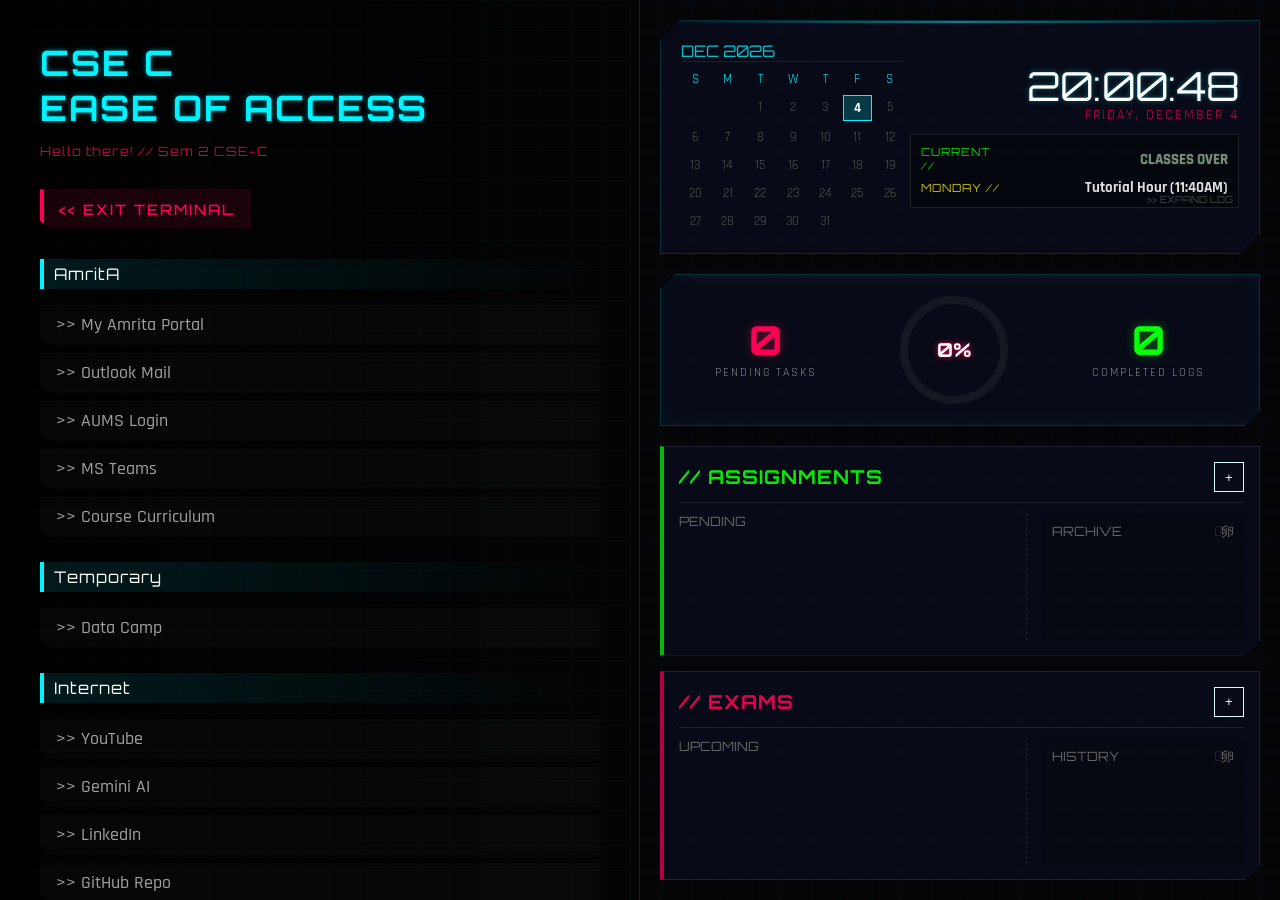
<file: terminal.html>
<!DOCTYPE html>
<html lang="en">
<head>
    <meta charset="UTF-8">
    <meta name="viewport" content="width=device-width, initial-scale=1.0">
    <title> EasY Access // SYSTEM.ONLINE</title>
    <link href="https://fonts.googleapis.com/css2?family=Orbitron:wght@400;700;900&family=Rajdhani:wght@300;500;700&display=swap" rel="stylesheet">
    
    <style>
        :root {
            --neon-cyan: #00f3ff;
            --neon-pink: #ff0055;
            --neon-green: #0aff0a;
            --neon-yellow: #fcee0a;
            --bg-dark: #050508;
            --panel-bg: rgba(10, 15, 30, 0.7);
            --border-color: rgba(0, 243, 255, 0.15);
        }

        /* --- GLOBAL SETUP --- */
        body {
            margin: 0; padding: 0;
            font-family: 'Rajdhani', sans-serif;
            background-color: var(--bg-dark);
            color: #e0fbfc;
            height: 100vh;
            display: flex;
            overflow: hidden;
            background-image: 
                linear-gradient(rgba(0, 243, 255, 0.03) 1px, transparent 1px),
                linear-gradient(90deg, rgba(0, 243, 255, 0.03) 1px, transparent 1px);
            background-size: 30px 30px;
        }

        /* Scrollbar */
        ::-webkit-scrollbar { width: 4px; }
        ::-webkit-scrollbar-track { background: #000; }
        ::-webkit-scrollbar-thumb { background: rgba(0, 243, 255, 0.5); }

        /* --- LEFT PANEL (50%) --- */
        .left-panel {
            flex: 0 0 50%;
            padding: 40px;
            overflow-y: auto;
            border-right: 1px solid rgba(255,255,255,0.1);
            background: linear-gradient(90deg, rgba(0,0,0,0.8) 0%, rgba(0,0,0,0.4) 100%);
            box-sizing: border-box;
            position: relative;
        }

        .left-panel h1 {
            font-family: 'Orbitron', sans-serif;
            color: var(--neon-cyan);
            font-size: 2.2rem; margin: 0; letter-spacing: 2px;
            text-shadow: 0 0 5px rgba(0, 243, 255, 0.5);
            text-transform: uppercase;
        }

        .subtitle {
            font-family: 'Orbitron', sans-serif;
            color: var(--neon-pink); font-size: 0.8rem; letter-spacing: 1px;
            margin-bottom: 30px; opacity: 0.8;
        }

        .section-title {
            font-family: 'Orbitron', sans-serif; color: #fff;
            background: linear-gradient(90deg, rgba(0, 243, 255, 0.1), transparent);
            padding: 5px 10px; margin-top: 25px; margin-bottom: 15px; font-size: 1rem;
            border-left: 4px solid var(--neon-cyan); letter-spacing: 1px;
        }

        ol { padding-left: 0; list-style: none; }
        li { margin-bottom: 8px; }
        
        a {
            display: block; padding: 8px 15px; text-decoration: none;
            color: #a0a0a0; background: rgba(255,255,255,0.02);
            border: 1px solid transparent; font-weight: 500; font-size: 1.1rem;
            transition: all 0.3s ease;
            clip-path: polygon(0 0, 100% 0, 100% 100%, 10px 100%, 0 80%);
        }

        a:hover {
            color: #000; background: var(--neon-cyan);
            box-shadow: 0 0 5px var(--neon-cyan); transform: translateX(10px); font-weight: 700;
        }

        .address-box {
            margin-top: 40px; padding: 15px;
            border: 1px solid rgba(10, 255, 10, 0.3); background: rgba(10, 255, 10, 0.02);
            color: var(--neon-green); font-family: 'Orbitron', monospace; font-size: 0.8rem;
            line-height: 1.6;
        }

        /* --- RIGHT PANEL (50%) --- */
        .right-panel {
            flex: 1; display: flex; flex-direction: column;
            padding: 20px; gap: 20px; box-sizing: border-box; backdrop-filter: blur(2px);
        }

        /* === TOP: HUD === */
        .top-dashboard {
            flex: 0 0 auto; display: flex; justify-content: space-between; align-items: center;
            background: var(--panel-bg); border: 1px solid var(--border-color); padding: 20px;
            clip-path: polygon(20px 0, 100% 0, 100% calc(100% - 20px), calc(100% - 20px) 100%, 0 100%, 0 20px);
            position: relative;
        }
        .top-dashboard::before {
            content: ''; position: absolute; top: 0; left: 0; width: 100%; height: 2px;
            background: linear-gradient(90deg, transparent, rgba(0, 243, 255, 0.5), transparent);
        }

        /* Calendar */
        .calendar-mini { width: 40%; }
        .cal-header { 
            color: var(--neon-cyan); font-family: 'Orbitron'; text-align: left;
            border-bottom: 1px solid var(--border-color); margin-bottom: 5px; opacity: 0.8;
        }
        .cal-grid { display: grid; grid-template-columns: repeat(7, 1fr); gap: 4px; font-size: 0.8rem; text-align: center; }
        .cal-day { padding: 4px; color: #555; }
        .cal-day.today { background: rgba(0, 243, 255, 0.2); color: #fff; font-weight: bold; border: 1px solid var(--neon-cyan); }

        /* Info Center */
        .info-center { width: 55%; text-align: right; display: flex; flex-direction: column; align-items: flex-end; }
        
        .clock {
            font-family: 'Orbitron', sans-serif; font-size: 2.5rem; color: #fff;
            text-shadow: 0 0 5px rgba(0, 243, 255, 0.4); line-height: 1;
        }
        .date-str { color: var(--neon-pink); font-size: 0.9rem; letter-spacing: 2px; text-transform: uppercase; margin-bottom: 10px; opacity: 0.8; }

        /* Class Status Container */
        .status-module {
            background: rgba(0,0,0,0.4);
            border: 1px solid rgba(255,255,255,0.1);
            padding: 10px;
            width: 100%;
            cursor: pointer;
            transition: 0.3s;
            position: relative;
            overflow: hidden;
        }
        .status-module:hover {
            background: rgba(255,255,255,0.05);
            border-color: rgba(255,255,255,0.3);
        }
        .status-module::after {
            content: '>> EXPAND LOG'; position: absolute; bottom: 2px; right: 5px; 
            font-size: 0.6rem; color: #444; font-family: 'Orbitron';
        }

        .status-row { display: flex; justify-content: space-between; align-items: center; margin-bottom: 5px; }
        .status-row:last-child { margin-bottom: 0; }
        
        .lbl { font-size: 0.7rem; font-family: 'Orbitron'; letter-spacing: 1px; width: 80px; text-align: left;}
        .val { font-size: 0.95rem; font-weight: 700; flex: 1; text-align: right; white-space: nowrap; overflow: hidden; text-overflow: ellipsis; }

        .curr .lbl { color: var(--neon-green); opacity: 0.8; }
        .curr .val { color: var(--neon-green); text-shadow: 0 0 2px rgba(10, 255, 10, 0.3); }
        
        .next .lbl { color: var(--neon-yellow); opacity: 0.8; }
        .next .val { color: #ddd; text-shadow: none; }

        /* === BOTTOM: MODULES === */
        .bottom-dashboard { flex: 1; display: flex; flex-direction: column; gap: 15px; overflow: hidden; }
        .tracker-box {
            flex: 1; background: var(--panel-bg); border: 1px solid rgba(255,255,255,0.1); padding: 15px;
            display: flex; flex-direction: column; position: relative;
            clip-path: polygon(0 0, 100% 0, 100% calc(100% - 15px), calc(100% - 15px) 100%, 0 100%);
        }
        .tracker-box.assignments { border-left: 4px solid rgba(10, 255, 10, 0.7); }
        .tracker-box.exams { border-left: 4px solid rgba(255, 0, 85, 0.7); }
        
        .box-header { display: flex; justify-content: space-between; align-items: center; border-bottom: 1px solid rgba(255,255,255,0.1); padding-bottom: 10px; margin-bottom: 10px; }
        .box-header h3 { margin: 0; font-family: 'Orbitron'; font-size: 1.2rem; letter-spacing: 1px; }
        .assignments h3 { color: var(--neon-green); opacity: 0.9; } .exams h3 { color: var(--neon-pink); opacity: 0.9; }
        
        .add-btn { background: transparent; border: 1px solid currentColor; color: inherit; width: 30px; height: 30px; display: flex; align-items: center; justify-content: center; cursor: pointer; transition: 0.2s; }
        .add-btn:hover { background: currentColor; color: #000; }

        .split-content { display: flex; flex: 1; gap: 15px; overflow: hidden; }
        .split-left { flex: 65; display: flex; flex-direction: column; overflow-y: auto; border-right: 1px dashed rgba(255,255,255,0.1); padding-right: 10px; }
        .split-right { flex: 35; display: flex; flex-direction: column; overflow-y: auto; background: rgba(0,0,0,0.2); padding: 10px; }
        
        .sub-header { font-size: 0.8rem; color: #666; margin-bottom: 10px; font-family: 'Orbitron'; display: flex; justify-content: space-between; }
        .clear-btn { cursor: pointer; } .clear-btn:hover { color: #fff; }

        .task-item { background: rgba(255,255,255,0.03); margin-bottom: 8px; padding: 10px; transition: 0.3s; cursor: pointer; display: flex; align-items: center; gap: 10px; }
        .task-item:hover { background: rgba(255,255,255,0.08); }
        .check-circle { width: 18px; height: 18px; border: 2px solid #555; border-radius: 6px; flex-shrink: 0; cursor: pointer; }
        .assignments .check-circle:hover { border-color: var(--neon-green); }
        .exams .check-circle:hover { border-color: var(--neon-pink); }
        
        .task-info { flex: 1; }
        .t-title { font-size: 1rem; font-weight: 500; display: block; }
        
        /* UPDATED TASK META */
        .task-meta-row { display: flex; justify-content: space-between; align-items: center; margin-top: 4px; }
        .t-date { font-family: 'Orbitron'; font-size: 0.75rem; color: #888; }
        
        /* TIME BADGE STYLES */
        .time-badge {
            font-family: 'Orbitron', monospace; font-size: 0.65rem; padding: 2px 6px; border-radius: 4px;
            background: rgba(0,0,0,0.6); border: 1px solid #333; text-transform: uppercase; letter-spacing: 1px;
        }
        .time-badge.safe { color: var(--neon-cyan); border-color: rgba(0, 243, 255, 0.3); }
        .time-badge.soon { color: var(--neon-yellow); border-color: rgba(252, 238, 10, 0.3); } /* < 3 days */
        .time-badge.urgent { color: var(--neon-pink); border-color: rgba(255, 0, 85, 0.5); text-shadow: 0 0 5px rgba(255, 0, 85, 0.4); } /* < 1 day or hours */
        
        .completed-item { opacity: 0.6; text-decoration: line-through; }
        .t-details { display: none; margin-top: 5px; color: #aaa; font-size: 0.85rem; border-top: 1px dashed #444; padding-top: 5px; }
        .expanded .t-details { display: block; }

        .input-overlay { display: none; background: #000; padding: 10px; border: 1px solid var(--neon-cyan); margin-bottom: 10px; }
        input { background: #111; border: 1px solid #333; color: var(--neon-cyan); padding: 8px; width: 100%; box-sizing: border-box; margin-bottom: 5px; font-family: 'Rajdhani'; }
        .save-btn { background: var(--neon-cyan); color: #000; border: none; font-weight: bold; padding: 8px; width: 100%; cursor: pointer; font-family: 'Orbitron'; }

        /* === TIMETABLE MODAL === */
        .modal {
            display: none; position: fixed; z-index: 100; left: 0; top: 0; width: 100%; height: 100%;
            background-color: rgba(0,0,0,0.9); backdrop-filter: blur(5px);
            align-items: center; justify-content: center;
        }
        .modal-content {
            background: #0a0a0a; border: 1px solid rgba(0, 243, 255, 0.3);
            width: 80%; max-width: 500px; padding: 20px;
            box-shadow: 0 0 15px rgba(0, 243, 255, 0.1);
            position: relative;
            clip-path: polygon(20px 0, 100% 0, 100% calc(100% - 20px), calc(100% - 20px) 100%, 0 100%, 0 20px);
        }
        .modal-header {
            font-family: 'Orbitron'; color: var(--neon-cyan); font-size: 1.5rem; 
            border-bottom: 1px solid #333; padding-bottom: 10px; margin-bottom: 15px;
            display: flex; justify-content: space-between;
        }
        .close-modal { cursor: pointer; color: #555; font-size: 2rem; line-height: 0.8; }
        .close-modal:hover { color: var(--neon-pink); }
        
        .tt-list { list-style: none; padding: 0; margin: 0; max-height: 60vh; overflow-y: auto; }
        .tt-item {
            display: flex; justify-content: space-between; padding: 10px;
            border-bottom: 1px solid #222; color: #888;
        }
        .tt-item.active {
            color: #fff; background: rgba(10, 255, 10, 0.05);
            border-left: 3px solid var(--neon-green);
        }
        .tt-item.passed { opacity: 0.4; text-decoration: line-through; }
        .tt-time { font-family: 'Orbitron'; width: 100px; }
        .tt-name { font-weight: bold; flex: 1; text-align: right; }
        .day-header-hint { text-align: center; color: var(--neon-yellow); font-size: 0.8rem; margin-bottom: 10px; letter-spacing: 2px; }

        /* === STATS HUD === */
        .stats-hud {
            display: flex;
            justify-content: space-around;
            align-items: center;
            background: var(--panel-bg);
            border: 1px solid var(--border-color);
            padding: 15px;
            clip-path: polygon(15px 0, 100% 0, 100% calc(100% - 15px), calc(100% - 15px) 100%, 0 100%, 0 15px);
            box-shadow: inset 0 0 20px rgba(0, 243, 255, 0.05);
        }

        .stat-card {
            text-align: center;
            display: flex;
            flex-direction: column;
            gap: 5px;
        }

        .stat-value {
            font-family: 'Orbitron', sans-serif;
            font-size: 2.5rem;
            font-weight: 700;
            line-height: 1;
        }

        .pending-card .stat-value { color: var(--neon-pink); text-shadow: 0 0 10px rgba(255, 0, 85, 0.4); }
        .done-card .stat-value { color: var(--neon-green); text-shadow: 0 0 10px rgba(10, 255, 10, 0.4); }

        .stat-label {
            font-size: 0.75rem;
            color: #888;
            letter-spacing: 2px;
        }

        /* Progress Ring */
        .progress-ring-container {
            position: relative;
            display: flex;
            justify-content: center;
            align-items: center;
        }

        .progress-ring {
            transform: rotate(-90deg); /* Starts the ring at the top (12 o'clock) */
        }

        .ring-fill {
            stroke-dasharray: 314; /* 2 * pi * radius(50) */
            stroke-dashoffset: 314; /* Starts empty */
            transition: stroke-dashoffset 0.8s ease-out, stroke 0.5s ease;
            stroke-linecap: square;
        }

        .ring-text {
            position: absolute;
            font-family: 'Orbitron', sans-serif;
            font-size: 1.2rem;
            color: #fff;
            font-weight: 700;
            text-shadow: 0 0 5px var(--neon-cyan);
        }

        /* === MOBILE OPTIMIZATION (EASY ACCESS TERMINAL) === */
        @media (max-width: 850px) {
            body {
                flex-direction: column;
                height: auto;
                min-height: 100vh;
                overflow-y: auto; /* Unlock scrolling */
            }

            /* Stack Panels */
            .left-panel {
                flex: none;
                width: 100%;
                border-right: none;
                border-bottom: 2px solid var(--neon-cyan);
                padding: 20px;
            }

            .right-panel {
                flex: none;
                width: 100%;
                height: auto;
                overflow: visible;
            }

            /* Reformat HUDs to fit narrow screens */
            .top-dashboard, .stats-hud {
                flex-direction: column;
                gap: 20px;
                clip-path: none; /* Disable angular cuts on mobile */
                border-radius: 10px;
            }

            .info-center, .calendar-mini {
                width: 100%;
                text-align: center;
                align-items: center;
            }

            .cal-header {
                text-align: center;
            }

            /* Stack Pending & Archive sections */
            .split-content {
                flex-direction: column;
                gap: 20px;
            }

            .split-left {
                border-right: none;
                border-bottom: 1px dashed rgba(255,255,255,0.1);
                padding-right: 0;
                padding-bottom: 10px;
            }

            .tracker-box {
                clip-path: none;
                border-radius: 8px;
            }

            /* Fix Modal for mobile */
            .modal-content {
                width: 95%;
                clip-path: none;
                border-radius: 12px;
            }
        }
    </style>
</head>
<body>

    <div class="left-panel">
        <h1>CSE C<br>Ease of Access</h1>
        <p class="subtitle">Hello there! // Sem 2 CSE-C</p>

        <!-- NEW: Return to Nexus Button -->
        <div style="margin-bottom: 30px;">
            <a href="index.html" style="background: rgba(255, 0, 85, 0.1); border-left: 4px solid var(--neon-pink); color: var(--neon-pink); padding: 10px 15px; font-family: 'Orbitron', sans-serif; font-size: 0.9rem; letter-spacing: 2px; text-decoration: none; display: inline-block; transition: all 0.3s ease; box-shadow: 0 0 10px rgba(255,0,85,0.2);">
                << EXIT TERMINAL
            </a>
        </div>
        <!-- END NEW BUTTON -->

        <!-- ... rest of your links ... -->
        <div class="section-title">AmritA</div>
        <ol>
            <li><a href="https://my.amrita.ac.in/index/index#" target="_blank">>> My Amrita Portal</a></li>
            <li><a href="https://outlook.office.com/mail/" target="_blank">>> Outlook Mail</a></li>
            <li><a href="https://aumsam.amrita.edu/cas/login?service=https%3A%2F%2Faumsam.amrita.edu%2Faums%2FJsp%2FCore_Common%2Findex.jsp" target="_blank">>> AUMS Login</a></li>
            <li><a href="https://teams.cloud.microsoft/" target="_blank">>> MS Teams</a></li>
            <li><a href="https://www.amrita.edu/program/btech-computer-science-and-engineering/" target="_blank">>> Course Curriculum</a></li>
        </ol>

        <div class="section-title">Temporary</div>
        <ol>
            <li><a href="https://app.datacamp.com/learn/skill-tracks/java-fundamentals" target="_blank">>> Data Camp</a></li>
        </ol>

        <div class="section-title">Internet</div>
        <ol>
            <li><a href="https://www.youtube.com/" target="_blank">>> YouTube</a></li>
            <li><a href="https://gemini.google.com/app" target="_blank">>> Gemini AI</a></li>
            <li><a href="https://www.linkedin.com/feed/" target="_blank">>> LinkedIn</a></li>
            <li><a href="https://github.com/" target="_blank">>> GitHub Repo</a></li>
        </ol>

        <div class="section-title">Faculty[Sharepoint]</div>
        <ol>
            <li><a href="https://amritauniv-my.sharepoint.com/:f:/r/personal/sreedeepcd_am_amrita_edu/Documents/25_26_DM_23MAT116_Students?csf=1&web=1&e=EeE9Ki" target="_blank">>> Discrete Math (Sreedeep Sir)</a></li>
            <li><a href="https://amritauniv.sharepoint.com/sites/23MAT117-LinearAlgebra/Shared%20Documents/Forms/AllItems.aspx" target="_blank">>> Linear Algebra (Pramod Sir)</a></li>
            <li><a href="https://amritauniv-my.sharepoint.com/:u:/g/personal/sunithaev_am_amrita_edu/IQDXyiMhmAIfS6ncVQUtjuWzAQImNCv-tXyNq3lXMyXC9RY?e=OXlHDd" target="_blank">>> OOP (Sunitha Ma'am)</a></li>
            <li><a href="https://amritauniv-my.sharepoint.com/personal/bindhyab_am_amrita_edu/_layouts/15/onedrive.aspx?csf=1&web=1&e=DFrLqh&CID=50f6794e%2Db062%2D4e90%2D88f7%2Dfec77d1fdb7d" target="_blank">>> UID (Geethu Ma'am)</a></li>
        </ol>

         <div class="section-title">Faculty [Teams]</div>
        <ol>
            <li><a href="https://teams.cloud.microsoft/l/channel/19%3AB8gknwrKOJOHnmPdvEfpgZUC0sfcx7I1otjPzHFNDW41%40thread.tacv2/General?groupId=3fe204c1-1a1a-48b9-832a-7915a0832e3d&tenantId=2d54890f-18e3-4c70-97cd-bc1e5f21f9cb" target="_blank">Linear Algebra (Pramod Sir)</a></li>
            <li><a href="https://teams.cloud.microsoft/l/team/19%3ALOdQ55h2yD91jLfY-Ga4LJz1tcOvIiUTNAVRxaD2-ww1%40thread.tacv2/conversations?groupId=b4ef3b47-b374-49d8-ab6f-6163ff63f625&tenantId=2d54890f-18e3-4c70-97cd-bc1e5f21f9cb" target="_blank">Modern Physics (Dhanya Ma'am)</a></li>
        </ol>

    </div> <!-- THIS IS THE CLOSING TAG THAT WAS MISSING! -->
        
    <div class="right-panel">
        
        <div class="top-dashboard">
            <div class="calendar-mini">
                <div class="cal-header" id="cal-header">...</div>
                <div class="cal-grid" id="cal-grid"></div>
            </div>
            
            <div class="info-center">
                <div class="clock" id="clock">00:00:00</div>
                <div class="date-str" id="date-str">Loading...</div>
                
                <div class="status-module" onclick="openTimetable()">
                    <div class="status-row curr">
                        <span class="lbl">CURRENT //</span> 
                        <span class="val" id="curr-class">--</span>
                    </div>
                    <div class="status-row next">
                        <span class="lbl" id="next-lbl">NEXT //</span> 
                        <span class="val" id="next-class">--</span>
                    </div>
                </div>
            </div>
        </div>

        <div class="stats-hud">
            <div class="stat-card pending-card">
                <div class="stat-value" id="stat-pending">0</div>
                <div class="stat-label">PENDING TASKS</div>
            </div>
            
            <div class="progress-ring-container">
                <svg class="progress-ring" width="120" height="120">
                    <circle class="ring-bg" stroke="rgba(255,255,255,0.05)" stroke-width="8" fill="transparent" r="50" cx="60" cy="60"/>
                    <circle class="ring-fill" id="ring-fill" stroke="var(--neon-cyan)" stroke-width="8" fill="transparent" r="50" cx="60" cy="60"/>
                </svg>
                <div class="ring-text" id="ring-pct">0%</div>
            </div>

            <div class="stat-card done-card">
                <div class="stat-value" id="stat-done">0</div>
                <div class="stat-label">COMPLETED LOGS</div>
            </div>
        </div>


       <div class="bottom-dashboard">
            <div class="tracker-box assignments">
                <div class="box-header">
                    <h3>// ASSIGNMENTS</h3>
                    <button class="add-btn" onclick="openNewForm('assignment')">+</button>
                </div>
                <div class="input-overlay" id="form-assign">
                    <input type="text" id="as-title" placeholder="Title">
                    <input type="date" id="as-date">
                    <input type="text" id="as-desc" placeholder="Details">
                    <button class="save-btn" id="as-btn" onclick="saveTask('assignment')">INITIALIZE TASK</button>
                </div>
                <div class="split-content">
                    <div class="split-left" id="assign-pending"><div class="sub-header">PENDING</div></div>
                    <div class="split-right" id="assign-done"><div class="sub-header">ARCHIVE <span class="clear-btn" onclick="clearCompleted('assignment')">卵</span></div></div>
                </div>
            </div>

            <div class="tracker-box exams">
                <div class="box-header">
                    <h3>// EXAMS</h3>
                    <button class="add-btn" onclick="openNewForm('exam')">+</button>
                </div>
                <div class="input-overlay" id="form-exam">
                    <input type="text" id="ex-title" placeholder="Exam Name">
                    <input type="date" id="ex-date">
                    <input type="text" id="ex-desc" placeholder="Syllabus">
                    <button class="save-btn" id="ex-btn" style="background:var(--neon-pink); color:#fff;" onclick="saveTask('exam')">REGISTER EXAM</button>
                </div>
                <div class="split-content">
                    <div class="split-left" id="exam-pending"><div class="sub-header">UPCOMING</div></div>
                    <div class="split-right" id="exam-done"><div class="sub-header">HISTORY <span class="clear-btn" onclick="clearCompleted('exam')">卵</span></div></div>
                </div>
            </div>
        </div>
    </div>

    <div id="tt-modal" class="modal" onclick="if(event.target === this) closeTimetable()">
        <div class="modal-content">
            <div class="modal-header">
                <span>DAILY LOG</span>
                <span class="close-modal" onclick="closeTimetable()">&times;</span>
            </div>
            <div id="day-hint" class="day-header-hint"></div>
            <ul class="tt-list" id="tt-list-container">
            </ul>
        </div>
    </div>

    <script>
        /* === 1. CLOCK & CALENDAR === */
function initApp() {
    updateClock();
    setInterval(updateClock, 1000);
    renderCalendar();
    renderTasks();
}

function updateClock() {
    const now = new Date();
    const h = String(now.getHours()).padStart(2,'0');
    const m = String(now.getMinutes()).padStart(2,'0');
    const s = String(now.getSeconds()).padStart(2,'0');
    
    document.getElementById('clock').innerText = `${h}:${m}:${s}`;
    document.getElementById('date-str').innerText = now.toLocaleDateString(undefined, {
        weekday:'long', month:'long', day:'numeric'
    });
    
    checkSchedule(now);
}

function renderCalendar() {
    const now = new Date();
    const year = now.getFullYear();
    const month = now.getMonth();
    const monthNames = ["JAN", "FEB", "MAR", "APR", "MAY", "JUN", "JUL", "AUG", "SEP", "OCT", "NOV", "DEC"];
    
    document.getElementById('cal-header').innerText = `${monthNames[month]} ${year}`;
    const grid = document.getElementById('cal-grid');
    grid.innerHTML = '';
    
    const days = ['S','M','T','W','T','F','S'];
    days.forEach(d => grid.innerHTML += `<div class="cal-day" style="color:var(--neon-cyan)">${d}</div>`);
    
    const firstDay = new Date(year, month, 1).getDay();
    const totalDays = new Date(year, month + 1, 0).getDate();

    for(let i=0; i<firstDay; i++) grid.innerHTML += `<div></div>`;
    for(let i=1; i<=totalDays; i++) {
        const isToday = (i === now.getDate()) ? 'today' : '';
        grid.innerHTML += `<div class="cal-day ${isToday}">${i}</div>`;
    }
}

/* === 2. TIMETABLE LOGIC === */
const schedule = {
    1: [ {s: 1140, e: 1230, n: "Tutorial Hour"}, {s: 1230, e: 1320, n: "Lunch Break"}, {s: 1320, e: 1500, n: "Discrete Math"}, {s: 1510, e: 1600, n: "Linear Algebra"} ],
    2: [ {s: 900, e: 950, n: "Linear Math"}, {s: 950, e: 1040, n: "Mod Physics"}, {s: 1050, e: 1140, n: "OOP (CSE111)"}, {s: 1140, e: 1230, n: "Tutorial Hour"}, {s: 1230, e: 1320, n: "Lunch Break"}, {s: 1320, e: 1500, n: "UID Lab"} ],
    3: [ {s: 900, e: 950, n: "UID (CSE113)"}, {s: 950, e: 1040, n: "Discrete Math"}, {s: 1050, e: 1140, n: "22ADM111"}, {s: 1140, e: 1230, n: "22ADM111"}, {s: 1230, e: 1320, n: "Lunch Break"}, {s: 1320, e: 1410, n: "Mod Physics"}, {s: 1410, e: 1500, n: "Linear Algebra"}, {s: 1510, e: 1650, n: "OOP Lab"} ],
    4: [ {s: 900, e: 950, n: "Mod Physics"}, {s: 950, e: 1040, n: "Soft Skills"}, {s: 1050, e: 1140, n: "22ADM111"}, {s: 1140, e: 1230, n: "Lunch Break"}, {s: 1230, e: 1320, n: "OOP (CSE111)"}, {s: 1320, e: 1410, n: "Discrete Math"}, {s: 1410, e: 1650, n: "Manufacturing Lab"} ],
    5: [ {s: 900, e: 950, n: "Discrete Math"}, {s: 950, e: 1040, n: "UID (CSE113)"}, {s: 1050, e: 1230, n: "Linear Algebra"}, {s: 1230, e: 1320, n: "Lunch Break"}, {s: 1320, e: 1410, n: "OOP (CSE111)"}, {s: 1410, e: 1500, n: "Counsellor Hour"} ]
};

let displayedDayIndex = null; 

function checkSchedule(now) {
    const day = now.getDay();
    const time = (now.getHours() * 100) + now.getMinutes();
    
    const currEl = document.getElementById('curr-class');
    const nextEl = document.getElementById('next-class');
    const nextLbl = document.getElementById('next-lbl');

    let todayClasses = schedule[day];
    let currentClass = null;
    let nextClass = null;

    if (todayClasses) {
        currentClass = todayClasses.find(c => time >= c.s && time < c.e);
        nextClass = todayClasses.find(c => c.s > time);
    }

    if (currentClass) {
        displayedDayIndex = day;
        currEl.innerText = currentClass.n;
        currEl.style.color = "var(--neon-green)";
        nextEl.innerText = nextClass ? `${nextClass.n} (${fmtTime(nextClass.s)})` : "END OF DAY";
        nextLbl.innerText = "NEXT //";
        return;
    }

    if (todayClasses && nextClass) {
        displayedDayIndex = day;
        currEl.innerText = "FREE TIME";
        currEl.style.color = "#888"; 
        nextEl.innerText = `${nextClass.n} (${fmtTime(nextClass.s)})`;
        nextLbl.innerText = "NEXT //";
        return;
    }

    let searchDay = day;
    let foundDay = null;
    let dayName = "";
    let daysAdded = 0;
    
    for(let i=1; i<=7; i++) {
        searchDay = (searchDay + 1) % 7;
        daysAdded++;
        if(schedule[searchDay]) {
            foundDay = schedule[searchDay];
            let nextDate = new Date(now);
            nextDate.setDate(now.getDate() + daysAdded);
            dayName = nextDate.toLocaleDateString('en-US', {weekday:'long'});
            displayedDayIndex = searchDay;
            break;
        }
    }

    currEl.innerText = "CLASSES OVER";
    currEl.style.color = "#888"; 
    
    if (foundDay) {
        nextLbl.innerText = dayName.toUpperCase() + " //";
        nextEl.innerText = `${foundDay[0].n} (${fmtTime(foundDay[0].s)})`;
    } else {
        nextLbl.innerText = "STATUS //";
        nextEl.innerText = "NO SCHEDULE";
    }
}

function fmtTime(t) {
    let s = t.toString().padStart(4,'0');
    let h = parseInt(s.substring(0,2));
    let m = s.substring(2);
    let ap = h>=12?'PM':'AM';
    h = h%12||12;
    return `${h}:${m}${ap}`;
}

/* === MODAL LOGIC === */
function openTimetable() {
    const list = document.getElementById('tt-list-container');
    const hint = document.getElementById('day-hint');
    
    if (displayedDayIndex === null) displayedDayIndex = new Date().getDay();

    const classes = schedule[displayedDayIndex];
    const now = new Date();
    const currentRealDay = now.getDay();
    const time = (now.getHours() * 100) + now.getMinutes();

    const dayNames = ["Sunday", "Monday", "Tuesday", "Wednesday", "Thursday", "Friday", "Saturday"];
    hint.innerText = "DISPLAYING SCHEDULE FOR: " + dayNames[displayedDayIndex].toUpperCase();

    list.innerHTML = '';
    if(!classes) {
        list.innerHTML = '<li style="text-align:center; padding:20px;">NO SCHEDULE DATA FOUND</li>';
    } else {
        classes.forEach(c => {
            let statusClass = '';
            if (displayedDayIndex === currentRealDay) {
                if(time >= c.s && time < c.e) statusClass = 'active';
                else if(time >= c.e) statusClass = 'passed';
            }
            
            list.innerHTML += `
                <li class="tt-item ${statusClass}">
                    <span class="tt-time">${fmtTime(c.s)}</span>
                    <span class="tt-name">${c.n}</span>
                </li>
            `;
        });
    }
    document.getElementById('tt-modal').style.display = 'flex';
}

function closeTimetable() {
    document.getElementById('tt-modal').style.display = 'none';
}

/* === 3. DATABASE & STATE MANAGEMENT === */
let tasks = JSON.parse(localStorage.getItem('skTasks_v2')) || [];
let currentEditId = null; 

function openNewForm(type) {
    currentEditId = null; 
    const p = (type === 'assignment') ? 'as' : 'ex';
    const formId = type === 'assignment' ? 'form-assign' : 'form-exam';
    
    document.getElementById(p+'-title').value = '';
    document.getElementById(p+'-date').value = '';
    document.getElementById(p+'-desc').value = '';
    
    document.getElementById(p+'-btn').innerText = (type === 'assignment') ? 'INITIALIZE TASK' : 'REGISTER EXAM';
    
    const el = document.getElementById(formId);
    el.style.display = (el.style.display === 'block') ? 'none' : 'block';
}

function editTask(id, e) {
    e.stopPropagation(); 
    const task = tasks.find(t => t.id === id);
    if (!task) return;

    currentEditId = id; 
    const p = (task.type === 'assignment') ? 'as' : 'ex';
    const formId = task.type === 'assignment' ? 'form-assign' : 'form-exam';
    
    document.getElementById(p+'-title').value = task.title;
    document.getElementById(p+'-date').value = task.date;
    document.getElementById(p+'-desc').value = task.desc;
    
    document.getElementById(p+'-btn').innerText = 'UPDATE ENTRY';
    document.getElementById(formId).style.display = 'block';
}

function saveTask(type) {
    const p = (type === 'assignment') ? 'as' : 'ex';
    const formId = type === 'assignment' ? 'form-assign' : 'form-exam';
    const title = document.getElementById(p+'-title').value;
    const date = document.getElementById(p+'-date').value;
    const desc = document.getElementById(p+'-desc').value;

    if(!title || !date) return alert("SYSTEM ERROR: Title & Date Parameters Required");

    if (currentEditId) {
        const taskIndex = tasks.findIndex(t => t.id === currentEditId);
        if (taskIndex > -1) {
            tasks[taskIndex].title = title;
            tasks[taskIndex].date = date;
            tasks[taskIndex].desc = desc;
        }
        currentEditId = null; 
    } else {
        tasks.push({ id: Date.now(), type, title, date, desc, status: 'pending' });
    }

    saveAndRender();
    
    document.getElementById(p+'-title').value = '';
    document.getElementById(p+'-date').value = '';
    document.getElementById(p+'-desc').value = '';
    document.getElementById(formId).style.display = 'none';
}

function markComplete(id) {
    const task = tasks.find(t => t.id === id);
    if(task) { task.status = 'completed'; saveAndRender(); }
}

function clearCompleted(type) {
    if(confirm("WIPE COMPLETED ARCHIVES?")) {
        tasks = tasks.filter(t => !(t.type === type && t.status === 'completed'));
        saveAndRender();
    }
}

function deleteTask(id, e) {
    e.stopPropagation();
    if(confirm("DELETE ENTRY?")) {
        tasks = tasks.filter(t => t.id !== id);
        saveAndRender();
    }
}

function saveAndRender() {
    tasks.sort((a,b) => new Date(a.date) - new Date(b.date));
    localStorage.setItem('skTasks_v2', JSON.stringify(tasks));
    renderTasks();
}

/* === 4. UI HELPERS & RENDER ENGINE === */
function getTimeLeft(dateStr) {
    const now = new Date();
    const d = new Date(dateStr);
    const due = new Date(d.getFullYear(), d.getMonth(), d.getDate(), 23, 59, 59);
    
    const diff = due - now;

    if (diff <= 0) return { text: "EXPIRED", type: "expired" };

    const minutes = Math.floor(diff / 1000 / 60);
    const hours = Math.floor(minutes / 60);
    const days = Math.floor(hours / 24);

    if (days >= 3) {
        return { text: `${days} DAYS LEFT`, type: "safe" };
    } else if (days >= 1) {
        return { text: `${days} DAYS LEFT`, type: "soon" };
    } else if (hours >= 1) {
        return { text: `${hours} HRS LEFT`, type: "urgent" };
    } else {
        return { text: `${minutes} MIN LEFT`, type: "urgent" };
    }
}

function renderTasks() {
    const ap = document.getElementById('assign-pending');
    const ad = document.getElementById('assign-done');
    const ep = document.getElementById('exam-pending');
    const ed = document.getElementById('exam-done');

    ap.innerHTML = '<div class="sub-header">PENDING</div>';
    ad.innerHTML = '<div class="sub-header">ARCHIVE <span class="clear-btn" onclick="clearCompleted(\'assignment\')">卵</span></div>';
    ep.innerHTML = '<div class="sub-header">UPCOMING</div>';
    ed.innerHTML = '<div class="sub-header">HISTORY <span class="clear-btn" onclick="clearCompleted(\'exam\')">卵</span></div>';

    tasks.forEach(t => {
        const dateObj = new Date(t.date);
        const dateDisplay = dateObj.toLocaleDateString('en-US', {month:'short', day:'numeric'});
        
        if(t.status === 'pending') {
            const status = getTimeLeft(t.date);
            
            const html = `
                <div class="task-item" onclick="this.classList.toggle('expanded')">
                    <div class="check-circle" onclick="event.stopPropagation(); markComplete(${t.id})"></div>
                    <div class="task-info">
                        <span class="t-title">${t.title}</span>
                        <div class="task-meta-row">
                            <span class="t-date">${dateDisplay}</span>
                            <span class="time-badge ${status.type}">${status.text}</span>
                        </div>
                        <div class="t-details">
                            ${t.desc || 'No details logging available.'}
                            <div style="margin-top: 10px; display: flex; justify-content: flex-end; gap: 15px;">
                                <span style="color:var(--neon-yellow); cursor:pointer; font-family:'Orbitron'; font-size:0.75rem;" onclick="editTask(${t.id}, event)">[EDIT]</span>
                                <span style="color:var(--neon-pink); cursor:pointer; font-family:'Orbitron'; font-size:0.75rem;" onclick="deleteTask(${t.id}, event)">[DEL]</span>
                            </div>
                        </div>
                    </div>
                </div>`;
            (t.type === 'assignment' ? ap : ep).innerHTML += html;
        } else {
            const html = `<div class="task-item completed-item" onclick="this.classList.toggle('expanded')">
                <div class="task-info"><span class="t-title">${t.title}</span><span class="t-date">Finished: ${dateDisplay}</span><div class="t-details">${t.desc}</div></div></div>`;
            (t.type === 'assignment' ? ad : ed).innerHTML += html;
        }
    });
    
    // Fire HUD update after rendering tasks
    updateStats();
}

function updateStats() {
    const totalTasks = tasks.length;
    const completedTasks = tasks.filter(t => t.status === 'completed').length;
    const pendingTasks = totalTasks - completedTasks;
    
    let percentage = 0;
    if (totalTasks > 0) {
        percentage = Math.round((completedTasks / totalTasks) * 100);
    }

    document.getElementById('stat-pending').innerText = pendingTasks;
    document.getElementById('stat-done').innerText = completedTasks;
    document.getElementById('ring-pct').innerText = `${percentage}%`;

    const circle = document.getElementById('ring-fill');
    if(circle) {
        const radius = circle.r.baseVal.value;
        const circumference = radius * 2 * Math.PI; 
        
        const offset = circumference - (percentage / 100) * circumference;
        circle.style.strokeDashoffset = offset;

        if (percentage === 100) {
            circle.style.stroke = "var(--neon-green)"; 
            document.getElementById('ring-pct').style.textShadow = "0 0 5px var(--neon-green)";
        } else if (percentage < 30) {
            circle.style.stroke = "var(--neon-pink)"; 
            document.getElementById('ring-pct').style.textShadow = "0 0 5px var(--neon-pink)";
        } else {
            circle.style.stroke = "var(--neon-cyan)"; 
            document.getElementById('ring-pct').style.textShadow = "0 0 5px var(--neon-cyan)";
        }
    }
}

window.onload = initApp;
    </script>
</body>
</html>
</file>
<file: global.css>
/* --- global.css --- */
/* Placed at the very top of global.css */
.preload-theme, .preload-theme * {
    transition: none !important;
}

:root {
    /* LIGHT MODE: "E-Ink / Soft Paper" (Anti-Flashbang) */
    
    /* 1. The Wash: Heavy, muted gray-blue to absorb the monitor backlight glare */
    --bg-image: linear-gradient(rgba(148, 163, 184, 0.85), rgba(148, 163, 184, 0.85)), url('background.jpg'); 
    --bg-base: #94a3b8; 
    
    /* 2. The Glass: Soft off-white (Slate 100) instead of pure white. */
    --surface: rgba(241, 245, 249, 0.85); 
    
    /* 3. The Edges: Slightly darker border for contrast without harshness */
    --border: rgba(15, 23, 42, 0.15); 
    
    /* Deep, highly legible text */
    --text-primary: #0f172a; 
    --text-secondary: #334155; 
    
    /* Accents - Darkened slightly for perfect contrast on the soft paper background */
    --accent: #1d4ed8; 
    --danger: #dc2626;
    --warning: #d97706;
    
    /* 4. The Depth: Neutral shadows to anchor the floating cards */
    --shadow: 0 8px 32px rgba(15, 23, 42, 0.1), inset 0 1px 0 rgba(255, 255, 255, 0.4);
    --blur: blur(20px); 

    /* Overlays & Inputs */
    --modal-overlay: rgba(148, 163, 184, 0.7); 
    --input-bg: rgba(248, 250, 252, 0.7); 
}

[data-theme="dark"] {
    /* DARK MODE: Sleek Knight / Cyberpunk */
    --bg-image: none; /* Ensures the image disappears in Dark Mode */
    --bg-base: #09090b; 
    --surface: rgba(15, 15, 18, 0.7); 
    --border: rgba(0, 240, 255, 0.15); 
    --text-primary: #f8fafc;
    --text-secondary: #94a3b8;
    --accent: #00f0ff; 
    --danger: #ff003c;
    --warning: #ffb800;
    --shadow: 0 8px 32px rgba(0, 240, 255, 0.05);
    --blur: blur(20px);

    /* Dynamic Overlays & Inputs for Contrast */
    --modal-overlay: rgba(0, 0, 0, 0.8); /* Pitch black overlay */
    --input-bg: rgba(255, 255, 255, 0.05); /* Sheer dark input */
}

body {
    background-color: var(--bg-base);
    background-image: var(--bg-image);
    background-size: cover;
    background-position: center;
    background-attachment: fixed; /* Keeps image static while scrolling */
    color: var(--text-primary);
    font-family: 'Inter', system-ui, sans-serif;
    transition: background-color 0.5s ease, background-image 0.5s ease, color 0.3s ease;
    margin: 0;
    padding: 0;
    min-height: 100vh;
}

/* --- Global Utilities & Navigation --- */
.top-nav {
    display: flex;
    justify-content: space-between;
    align-items: center;
    padding: 20px 40px;
}

.nexus-brand { 
    margin: 0; 
    font-size: 1.5rem; 
    letter-spacing: 2px; 
}

.nexus-brand a { 
    color: inherit; 
    text-decoration: none; 
}

/* --- Top Navigation Alignment Fix --- */
.controls {
    display: flex;
    align-items: center; /* Vertically centers all buttons perfectly */
    gap: 16px; /* Adds exact, even spacing between the buttons */
    flex-wrap: nowrap; /* Prevents stacking on desktop */
}

/* --- Buttons --- */
.nexus-btn {
    background: var(--surface);
    color: var(--text-primary);
    border: 1px solid var(--border);
    padding: 10px 20px;
    border-radius: 8px;
    cursor: pointer;
    font-weight: bold;
    transition: all 0.3s ease;
}

.nexus-btn:hover { 
    border-color: var(--accent); 
    box-shadow: var(--shadow); 
}

.nexus-btn.accent-btn { 
    border-color: var(--accent); 
    color: var(--accent); 
}

.nexus-btn.accent-btn:hover { 
    background: var(--accent); 
    color: var(--bg-base); 
}

/* --- Sleek Terminal Button --- */
.nexus-btn.terminal-btn {
    font-family: 'SF Mono', 'Fira Code', 'Courier New', monospace; /* Keeps the terminal vibe */
    background: rgba(0, 240, 255, 0.03); /* Extremely subtle tint, not a solid block */
    color: var(--accent); /* Inherits your global accent color safely */
    border-color: rgba(0, 240, 255, 0.2); /* Soft border, matching the UI */
}

/* Enhances the glow only when the user interacts with it */
.nexus-btn.terminal-btn:hover {
    background: rgba(0, 240, 255, 0.08);
    border-color: var(--accent);
    box-shadow: 0 0 15px rgba(0, 240, 255, 0.15);
}

/* --- The Glass Engine (Cards) --- */
.nexus-card {
    background: var(--surface);
    backdrop-filter: var(--blur);
    -webkit-backdrop-filter: var(--blur);
    border: 1px solid var(--border);
    box-shadow: var(--shadow);
    border-radius: 16px; 
    padding: 24px;
    /* SICK 3D Animation on Hover */
    transition: transform 0.4s cubic-bezier(0.175, 0.885, 0.32, 1.275), border-color 0.4s ease, box-shadow 0.4s ease;
}

.nexus-card:hover { 
    border-color: var(--accent); 
    transform: translateY(-6px); 
    box-shadow: 0 15px 40px rgba(0, 0, 0, 0.15), inset 0 1px 0 rgba(255,255,255,0.6);
}

/* Ensure Dark Mode hover effects remain strictly Cyberpunk */
[data-theme="dark"] .nexus-card:hover {
    box-shadow: 0 15px 50px rgba(0, 240, 255, 0.15);
}

/* --- Forms & Modals --- */
.nexus-input {
    width: 100%;
    padding: 12px;
    margin-bottom: 15px;
    background: var(--input-bg);
    border: 1px solid var(--border);
    color: var(--text-primary);
    border-radius: 6px;
    box-sizing: border-box;
    font-family: inherit;
    transition: border-color 0.2s ease, box-shadow 0.2s ease;
}

.nexus-input:focus { 
    outline: none; 
    border-color: var(--accent); 
    box-shadow: 0 0 10px rgba(37, 99, 235, 0.1);
}

.modal-overlay {
    position: fixed; 
    inset: 0; 
    background: var(--modal-overlay);
    backdrop-filter: blur(12px);
    -webkit-backdrop-filter: blur(12px);
    z-index: 1000; 
    align-items: center; 
    justify-content: center; 
    display: none;
}   


/* --- Mobile Optimizations (Project Nexus) --- */
@media (max-width: 768px) {
    body {
        padding: 1rem;
        align-items: flex-start; /* Allows scrolling from the top */
    }

    .app-container {
        height: auto;
        min-height: 95vh;
        padding: 1rem;
    }

    /* Stack the Navigation */
    .top-nav {
        flex-direction: column;
        gap: 1rem;
        text-align: center;
    }

    .controls {
        display: flex;
        flex-wrap: wrap;
        justify-content: center;
        gap: 10px;
    }

    /* Make buttons tap-friendly on mobile */
    .btn, .nexus-btn {
        width: 100%; 
    }

    /* Stack the Grid */
    .dashboard-grid {
        grid-template-columns: 1fr;
    }

    .grid-cards {
        grid-template-columns: 1fr;
    }
}
</file>
<file: layout.css>
/* layout.css */
.page-container { max-width: 1400px; margin: 0 auto; padding: 0 40px 40px 40px; }

/* Home Grid */
.home-grid {
    display: grid;
    grid-template-columns: 2.5fr 1.5fr 1fr 1fr; 
    gap: 24px;
}

.subjects-section {
    display: grid;
    grid-template-columns: 1fr 1fr;
    gap: 16px;
}

.subject-card {
    display: flex;
    align-items: center;
    justify-content: center;
    text-align: center;
    padding: 40px 20px;
    text-decoration: none;
    color: var(--text-primary);
    font-weight: 600;
    font-size: 1.1rem;
}

.center-section { display: flex; flex-direction: column; gap: 24px; }
.countdown-card { flex: 1.5; display: flex; flex-direction: column; align-items: center; justify-content: center;}
.links-card { flex: 1; }

.quick-links-list { list-style: none; padding: 0; margin: 0; }
.quick-links-list li { margin-bottom: 12px; }
.quick-links-list a { color: var(--text-secondary); text-decoration: none; font-weight: 600; transition: color 0.2s; }
.quick-links-list a:hover { color: var(--accent); }

.graph-card { text-align: center; }
.global-review { grid-column: 1 / -1; }
.global-review textarea {
    width: 100%; min-height: 100px; background: transparent; border: none;
    color: var(--text-primary); font-family: inherit; font-size: 1rem; resize: vertical; outline: none;
}

/* Assignments Grid */
.assignments-grid { display: grid; grid-template-columns: 1fr 1fr; gap: 20px; }
</file>
